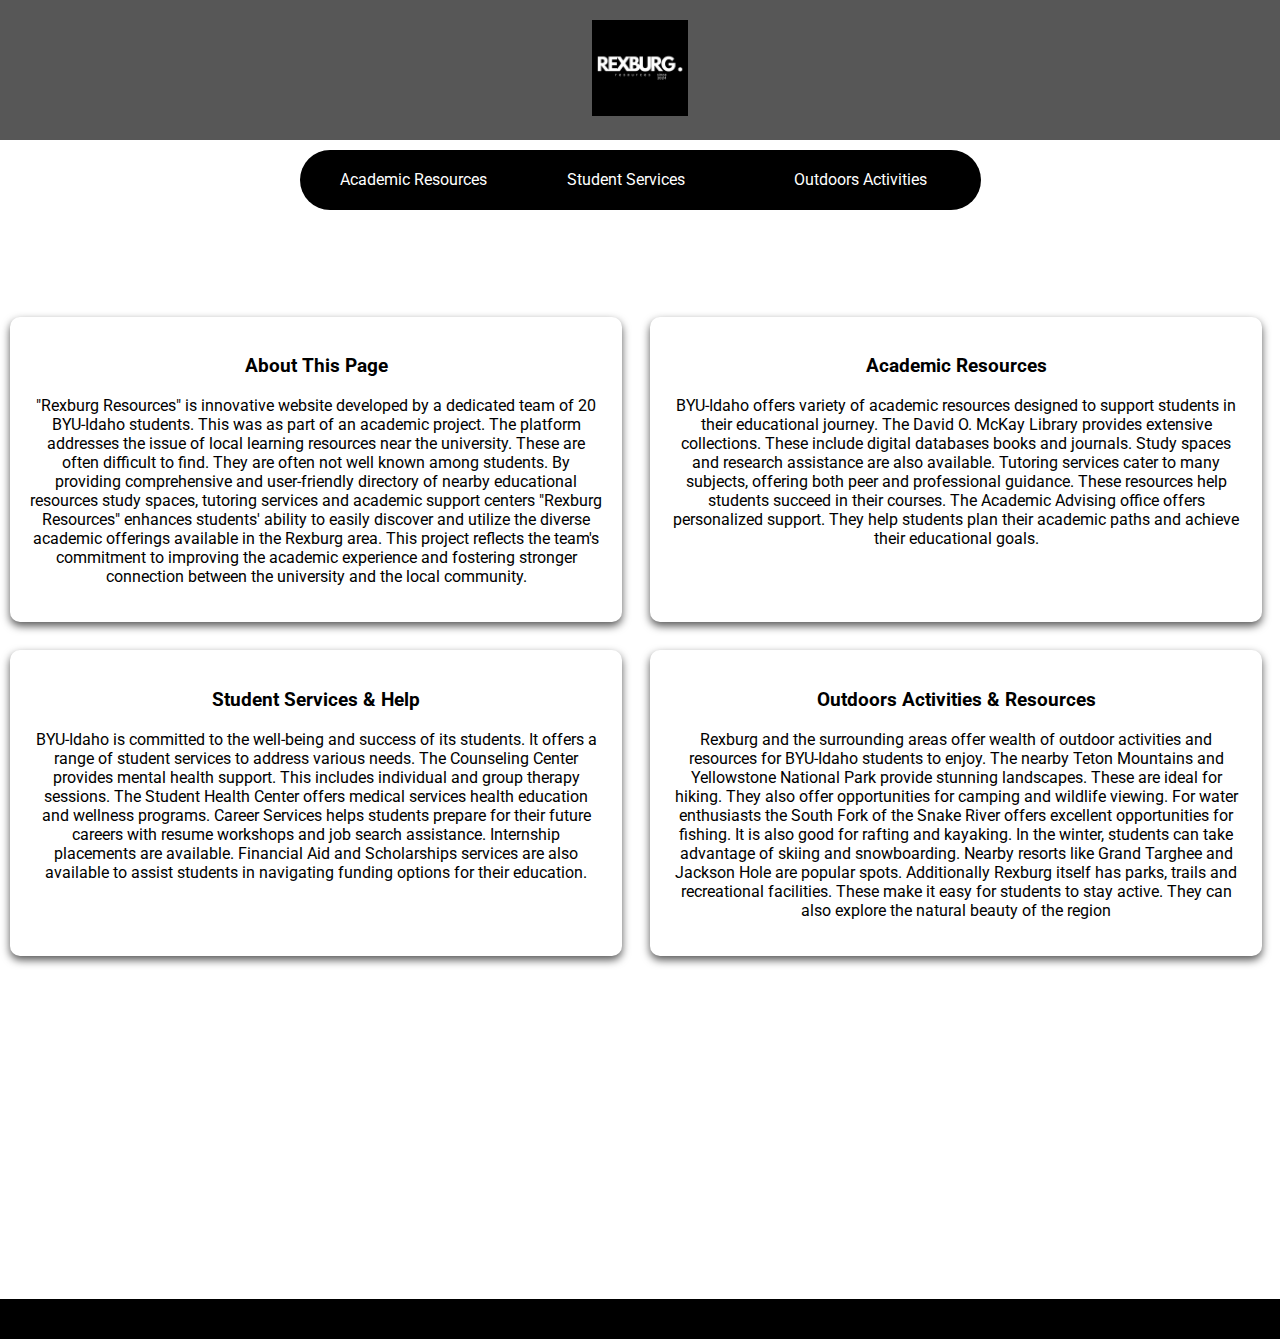
<file: index.html>
<!-- Coded By the CSE170 Class Production Team ,Christian Chan and Kevin-->

<!DOCTYPE html>
<html lang="en">
<head>
    <meta charset="UTF-8">
    <meta name="viewport" content="width=device-width, initial-scale=1.0">
    <link rel="stylesheet" href="styles/style2.css">

    <title>REXBURG Resources</title>
</head>
<body>
    <nav>
        <ul>
            <li id="logo"><a href="index.html"><img src="styles\rexburglogo_optimized.png"></a></li>
        </ul>
      </nav>
    <div id="main">
            <div id ="selector">
                <div><a href="academic.html">Academic Resources</a></div>
                <div><a href="student.html">Student Services</a></div>
                <div id="lastselector"><a href="outdoors.html">Outdoors Activities</a></div>

    
            </div>
    
        <div id="divgrid1">
            <h3 id="about-banner">About This Page</h3>
            <div id="about-content">
                <p>"Rexburg Resources" is innovative website developed by a dedicated team of 20 BYU-Idaho students. This was as part of an academic project. The platform addresses the issue of local learning resources near the university. These are often difficult to find. They are often not well known among students. By providing comprehensive and user-friendly directory of nearby educational resources study spaces, tutoring services and academic support centers "Rexburg Resources" enhances students' ability to easily discover and utilize the diverse academic offerings available in the Rexburg area. This project reflects the team's commitment to improving the academic experience and fostering stronger connection between the university and the local community.</p>    
            </div>
        </div>

        <div id="divgrid2">
            <h3 id="academic-title">Academic Resources</h3>
            <div id="academic-content">
                <p>BYU-Idaho offers variety of academic resources designed to support students in their educational journey. The David O. McKay Library provides extensive collections. These include digital databases books and journals. Study spaces and research assistance are also available. Tutoring services cater to many subjects, offering both peer and professional guidance. These resources help students succeed in their courses. The Academic Advising office offers personalized support. They help students plan their academic paths and achieve their educational goals.</p>
            </div>
        </div>

        <div id="divgrid3">
            <h3 id="student-title">Student Services & Help</h3>
            <div id="student-content">
                <p>BYU-Idaho is committed to the well-being and success of its students. It offers a range of student services to address various needs. The Counseling Center provides mental health support. This includes individual and group therapy sessions. The Student Health Center offers medical services health education and wellness programs. Career Services helps students prepare for their future careers with resume workshops and job search assistance. Internship placements are available. Financial Aid and Scholarships services are also available to assist students in navigating funding options for their education.</p>
            </div>
        </div>

        <div id="divgrid4">
            <h3 id="outdoors-title">Outdoors Activities & Resources</h3>
            <div id="outdoors-content">
                <p>Rexburg and the surrounding areas offer wealth of outdoor activities and resources for BYU-Idaho students to enjoy. The nearby Teton Mountains and Yellowstone National Park provide stunning landscapes. These are ideal for hiking. They also offer opportunities for camping and wildlife viewing. For water enthusiasts the South Fork of the Snake River offers excellent opportunities for fishing. It is also good for rafting and kayaking. In the winter, students can take advantage of skiing and snowboarding. Nearby resorts like Grand Targhee and Jackson Hole are popular spots. Additionally Rexburg itself has parks, trails and recreational facilities. These make it easy for students to stay active. They can also explore the natural beauty of the region</p>
            </div>
        </div>

    </div>
    <footer>
        <ul>
            <li><a href="#"></a></li>

        </ul>
    </footer>

</body>
</html>
</file>
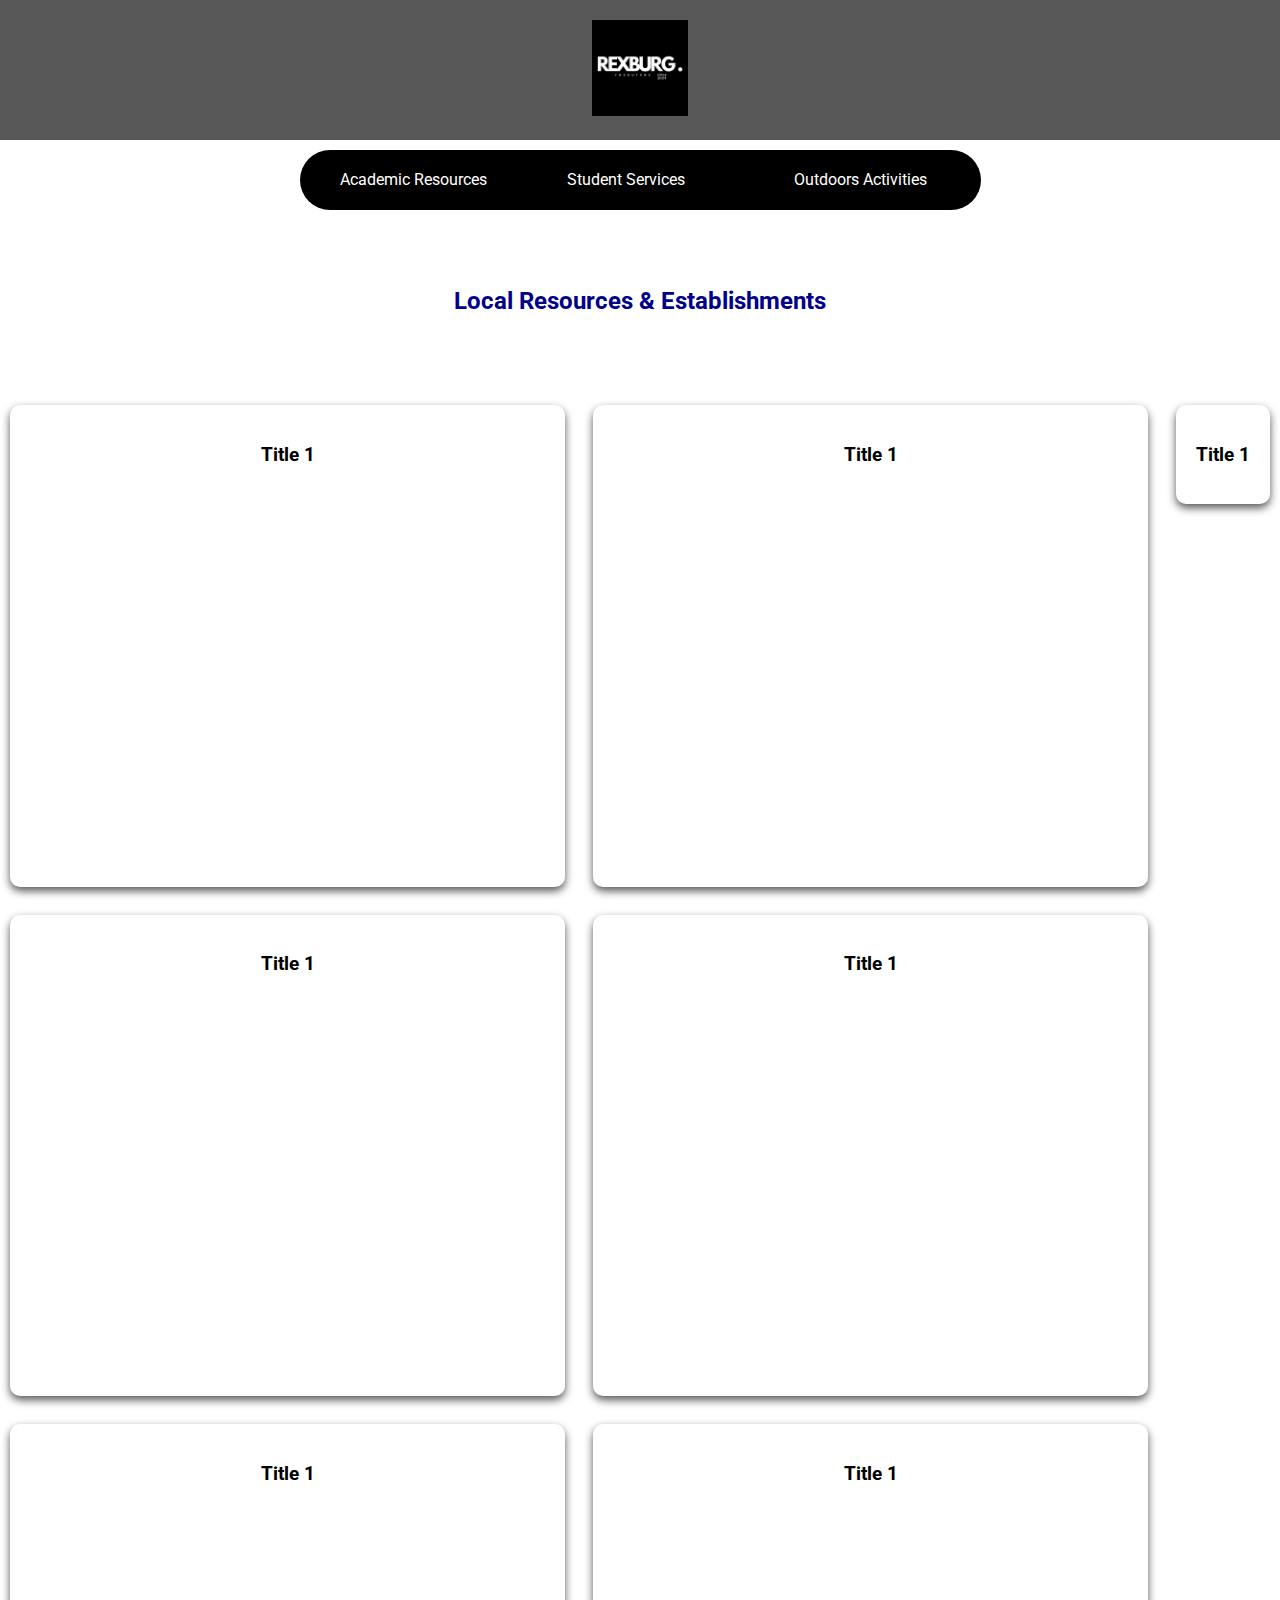
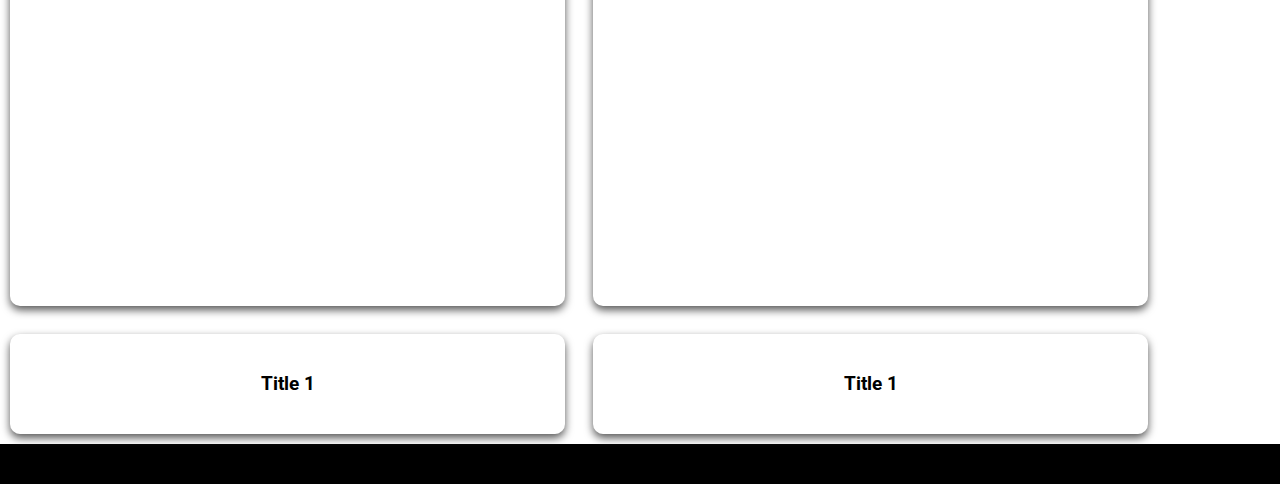
<file: local.html>
<!DOCTYPE html>
<html lang="en">
<head>
    <meta charset="UTF-8">
    <meta name="viewport" content="width=device-width, initial-scale=1.0">
    <link rel="stylesheet" href="styles\style2.css">

    <title>REXBURG Campus Resources</title>
</head>
<body>
    <nav>
        <ul>
            <li id="logo"><a href="index.html"><img src="styles\rexburglogo_optimized.png"></a></li>
        </ul>
      </nav>
    <div id="main-local">
        <div id ="selector">
            <div><a href="academic.html">Academic Resources</a></div>
            <div><a href="student.html">Student Services</a></div>
            <div id="lastselector"><a href="outdoors.html">Outdoors Activities</a></div>


        </div>

        <h2 id="local_title">Local Resources & Establishments</h2>
            <div id="divgrid1">
                <h3>Title 1</h3>
            </div>
            <div id="divgrid2">
                <h3>Title 1</h3>
            </div>
            <div id="divgrid3">
                <h3>Title 1</h3>
            </div>
            <div id="divgrid4">
                <h3>Title 1</h3>
            </div>
            <div id="divgrid5">
                <h3>Title 1</h3>
            </div>
            <div id="divgrid6">
                <h3>Title 1</h3>
            </div>
            <div id="divgrid7">
                <h3>Title 1</h3>
            </div>
            <div id="divgrid8">
                <h3>Title 1</h3>
            </div>
            <div id="divgrid9">
                <h3>Title 1</h3>
            </div>


    </div>
    <footer>
        <ul>
            <li><a href="#"></a></li>

        </ul>
    </footer>

</body>
</html>
</file>
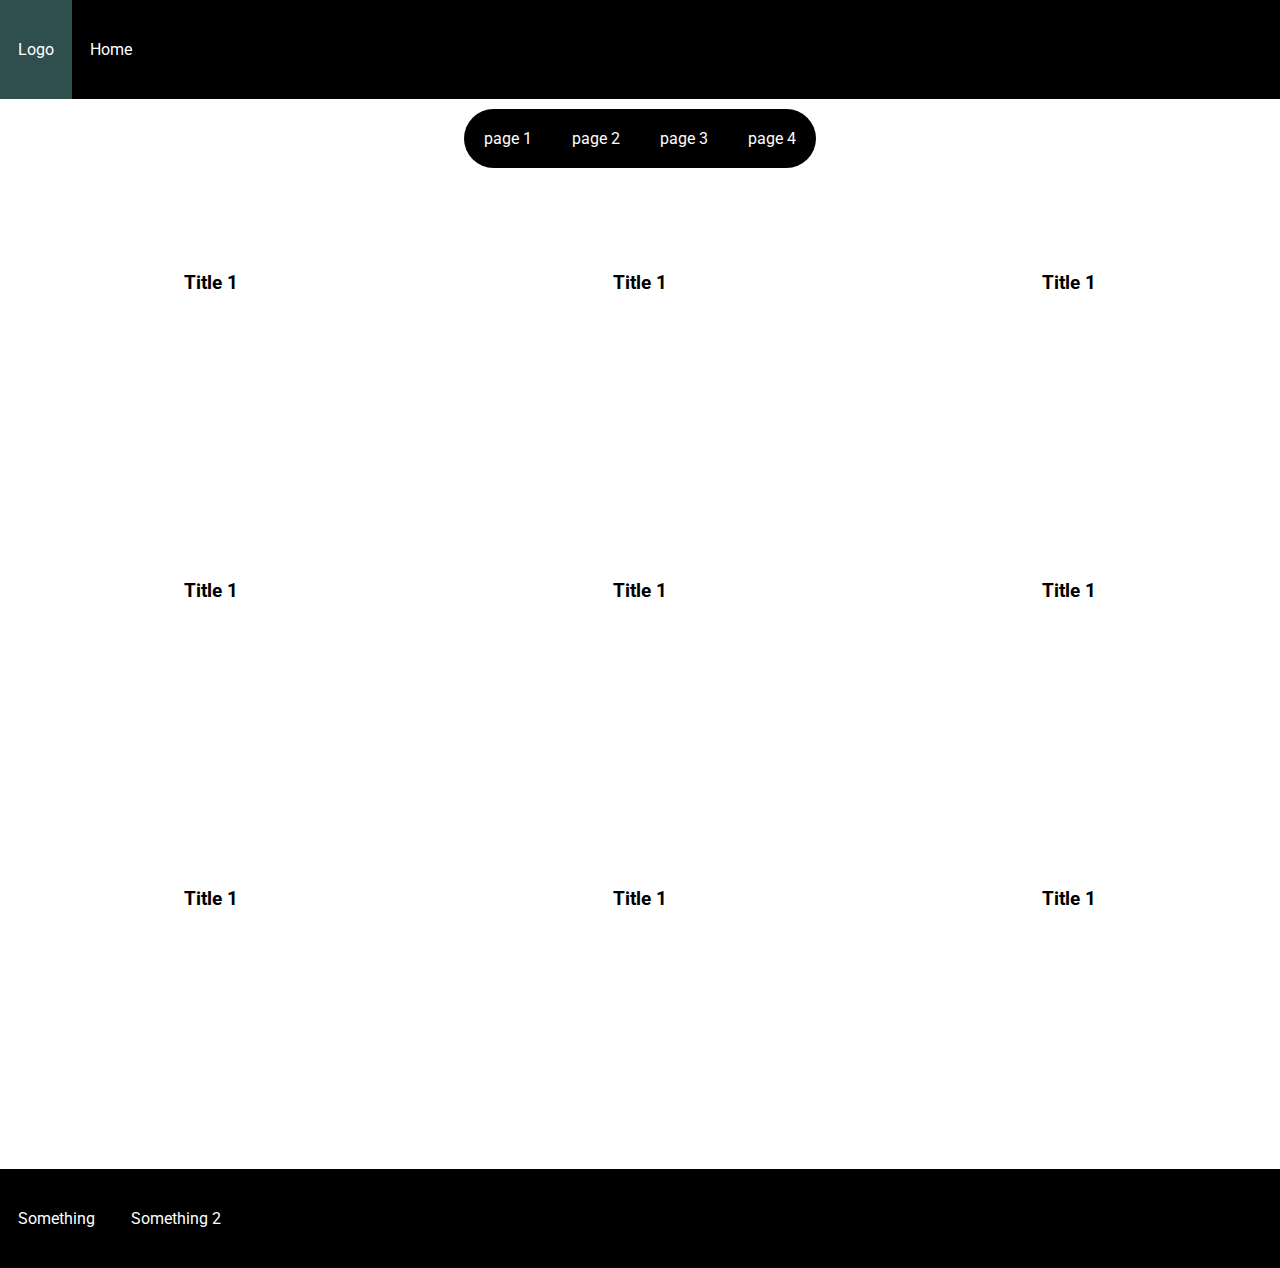
<file: local_copy.html>
<!DOCTYPE html>
<html lang="en">
<head>
    <meta charset="UTF-8">
    <meta name="viewport" content="width=device-width, initial-scale=1.0">
    <link rel="stylesheet" href="styles/style.css">

    <title>REXBURG Campus Resources</title>
</head>
<body>
    <nav>
        <ul>
            <li id="logo"><a>Logo</a></li>
            <li><a href="#">Home</a></li>

        </ul>
      </nav>
    <div id="main-local">
        <div id ="selector">
            <div><a href="#">page 1</a></div>
            <div><a href="#">page 2</a></div>
            <div><a href="#">page 3</a></div>
            <div><a href="#">page 4</a></div>

        </div>

        <h2 id="local_title">Local</h2>
            <div id="divgrid1">
                <h3>Title 1</h3>
            </div>
            <div id="divgrid2">
                <h3>Title 1</h3>
            </div>
            <div id="divgrid3">
                <h3>Title 1</h3>
            </div>
            <div id="divgrid4">
                <h3>Title 1</h3>
            </div>
            <div id="divgrid5">
                <h3>Title 1</h3>
            </div>
            <div id="divgrid6">
                <h3>Title 1</h3>
            </div>
            <div id="divgrid7">
                <h3>Title 1</h3>
            </div>
            <div id="divgrid8">
                <h3>Title 1</h3>
            </div>
            <div id="divgrid9">
                <h3>Title 1</h3>
            </div>


    </div>
    <footer>
        <ul>
        <li><a href="#"> Something</a></li>
        <li><a href="#">Something 2</a></li>

      </ul>
    </footer>

</body>
</html>
</file>
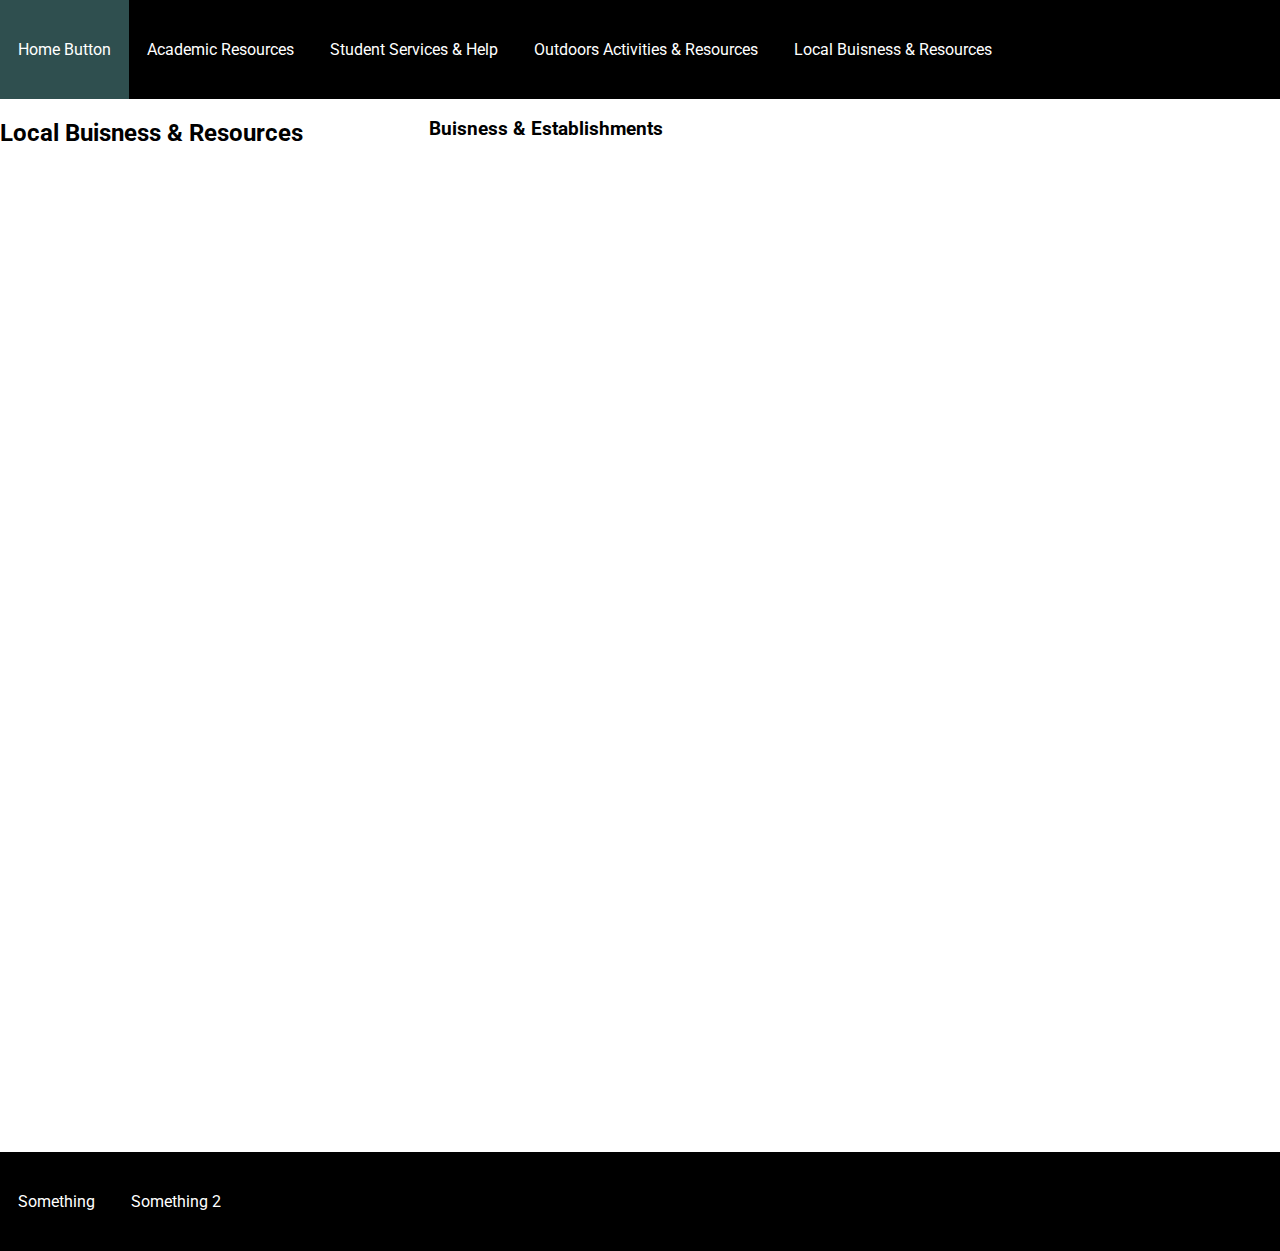
<file: local_old.html>
<!-- Coded By the CSE170 Class Production Team ,Christian Chan and Kevin-->

<!DOCTYPE html>
<html lang="en">
<head>
    <meta charset="UTF-8">
    <meta name="viewport" content="width=device-width, initial-scale=1.0">
    <link rel="stylesheet" href="styles/style.css">

    <title>REXBURG Campus Resources</title>
</head>
<body>
    <nav>
        <ul>
            <li id="logo"><a href="index.html">Home Button</a></li>
            <li><a href="academic.html">Academic Resources</a></li>
            <li><a href="student.html">Student Services & Help</a></li>
            <li><a href="outdoors.html">Outdoors Activities & Resources</a></li>
            <li><a href="local.html">Local Buisness & Resources</a></li>

        </ul>
      </nav>
    <div id="main-local">

        <h2 id="main-local-title">Local Buisness & Resources</h2>

        <div id="buisness-card">
            <h3 id="buisness-title">Buisness & Establishments</h3>
            <div id="buisness-content">
                <p></p>
                <p></p>
            </div>
        </div>

    </div>

    <footer>
        <ul>
        <li><a href="#"> Something</a></li>
        <li><a href="#">Something 2</a></li>

      </ul>
    </footer>

</body>
</html>
</file>
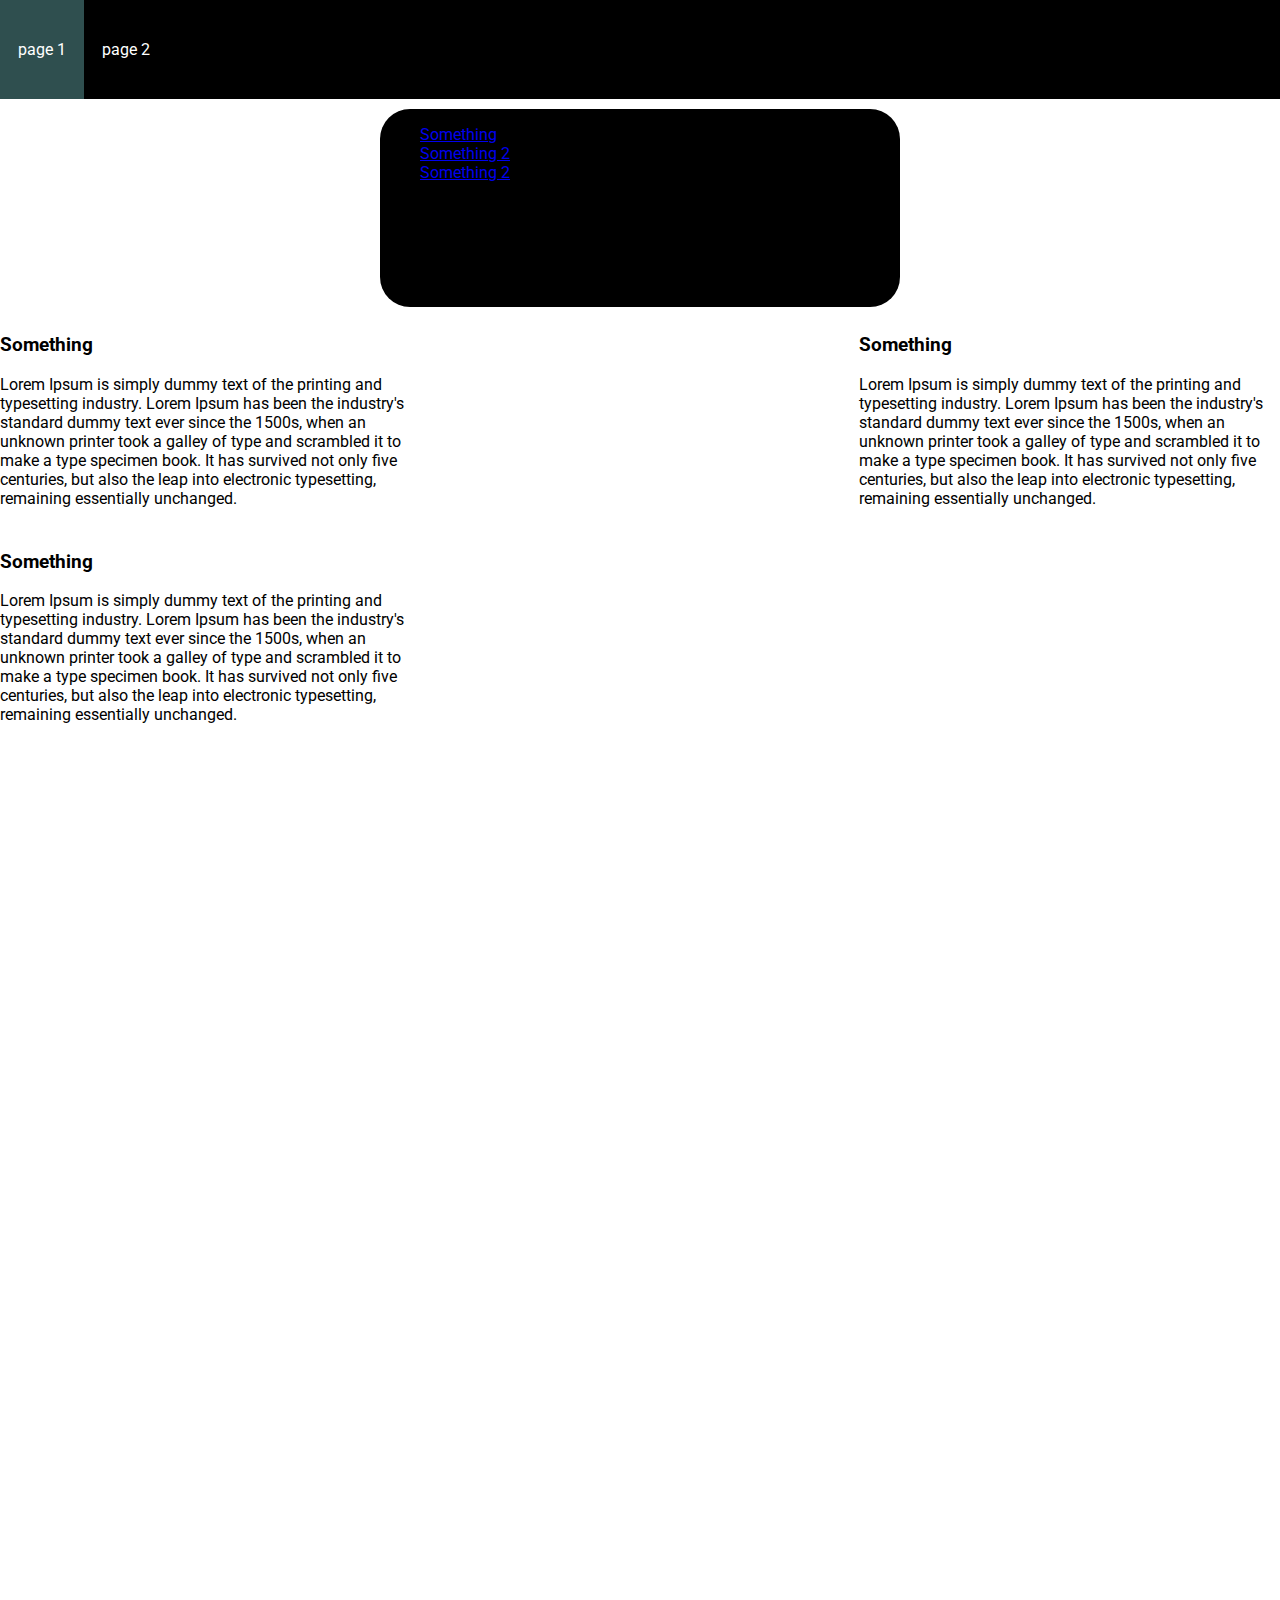
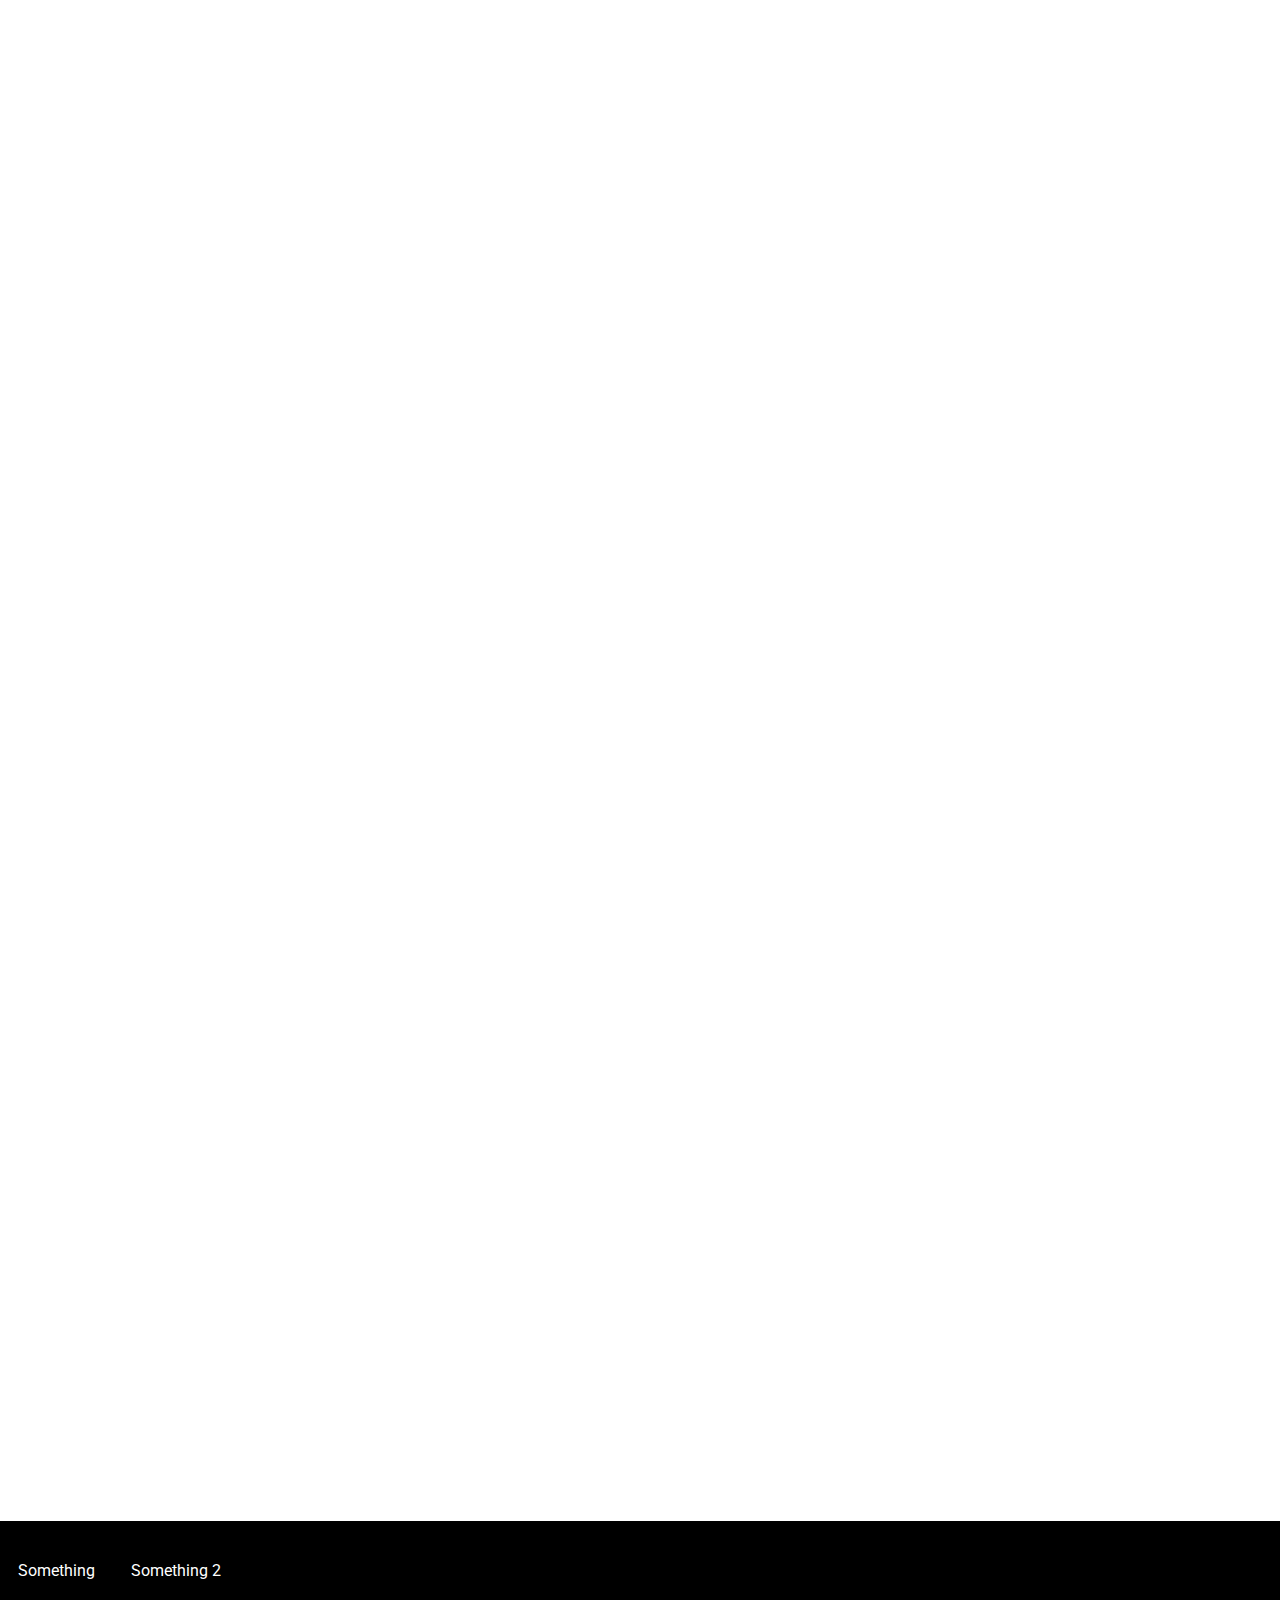
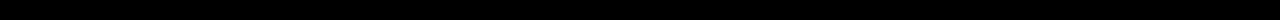
<file: main.html>
<!DOCTYPE html>
<html lang="en">
<head>
    <meta charset="UTF-8">
    <meta name="viewport" content="width=device-width, initial-scale=1.0">
    <link rel="stylesheet" href="styles/style.css">

    <title>??</title>
</head>
<body>
    <nav>
        <ul>
          <li><a href="#"> page 1</a></li>
          <li><a href="#">page 2</a></li>

        </ul>
      </nav>
    <div id="main">
        <div id="sec1">
            <h3>Something</h3>
            <p>Lorem Ipsum is simply dummy text of the printing and typesetting industry. Lorem Ipsum has been the industry's standard dummy text ever since the 1500s, when an unknown printer took a galley of type and scrambled it to make a type specimen book. It has survived 
                not only five centuries, but also the leap into electronic typesetting, remaining essentially unchanged. 
    </p>
            
        </div>
        <div id="sec2">

            
        </div>
        <div id="sec3">
            <h3>Something</h3>
            <p>Lorem Ipsum is simply dummy text of the printing and typesetting industry. Lorem Ipsum has been the industry's standard dummy text ever since the 1500s, when an unknown printer took a galley of type and scrambled it to make a type specimen book. It has survived 
                not only five centuries, but also the leap into electronic typesetting, remaining essentially unchanged. 
    </p>
            
            
        </div>
        <div id="sec4">
            <h3>Something</h3>
            <p>Lorem Ipsum is simply dummy text of the printing and typesetting industry. Lorem Ipsum has been the industry's standard dummy text ever since the 1500s, when an unknown printer took a galley of type and scrambled it to make a type specimen book. It has survived 
                not only five centuries, but also the leap into electronic typesetting, remaining essentially unchanged. 
    </p>
            
        </div>
        <div id="sec5">

            
            
        </div>

        <div id="selector">
            <ul>
                <li><a href="#"> Something</a></li>
                <li><a href="#">Something 2</a></li>
                <li><a href="#">Something 2</a></li>
        
              </ul>

        </div>
    </div>
    <footer>
        <ul>
        <li><a href="#"> Something</a></li>
        <li><a href="#">Something 2</a></li>

      </ul>
    </footer>

</body>
</html>
</file>
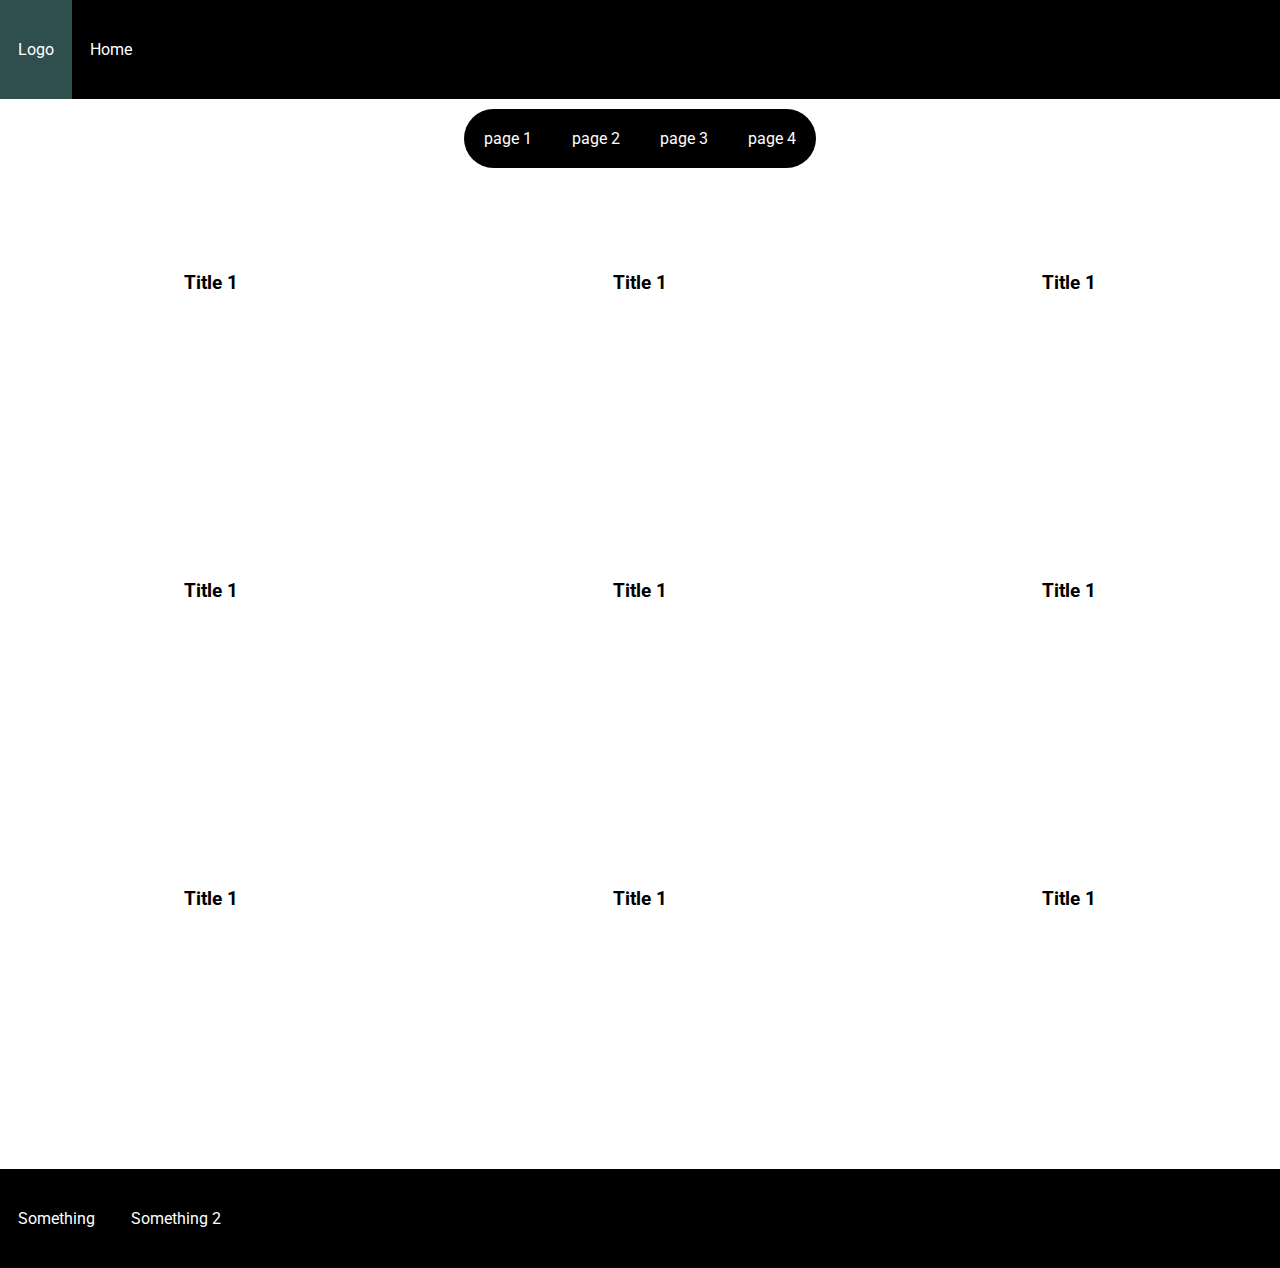
<file: outdoors copy.html>
<!DOCTYPE html>
<html lang="en">
<head>
    <meta charset="UTF-8">
    <meta name="viewport" content="width=device-width, initial-scale=1.0">
    <link rel="stylesheet" href="styles/style.css">

    <title>REXBURG Campus Resources</title>
</head>
<body>
    <nav>
        <ul>
            <li id="logo"><a>Logo</a></li>
            <li><a href="#">Home</a></li>

        </ul>
      </nav>
    <div id="main-outdoors">
        <div id ="selector">
            <div><a href="#">page 1</a></div>
            <div><a href="#">page 2</a></div>
            <div><a href="#">page 3</a></div>
            <div><a href="#">page 4</a></div>

        </div>

        <h2 id="local_title">Outdoors</h2>
            <div id="divgrid1">
                <h3>Title 1</h3>
            </div>
            <div id="divgrid2">
                <h3>Title 1</h3>
            </div>
            <div id="divgrid3">
                <h3>Title 1</h3>
            </div>
            <div id="divgrid4">
                <h3>Title 1</h3>
            </div>
            <div id="divgrid5">
                <h3>Title 1</h3>
            </div>
            <div id="divgrid6">
                <h3>Title 1</h3>
            </div>
            <div id="divgrid7">
                <h3>Title 1</h3>
            </div>
            <div id="divgrid8">
                <h3>Title 1</h3>
            </div>
            <div id="divgrid9">
                <h3>Title 1</h3>
            </div>


    </div>
    <footer>
        <ul>
        <li><a href="#"> Something</a></li>
        <li><a href="#">Something 2</a></li>

      </ul>
    </footer>

</body>
</html>
</file>
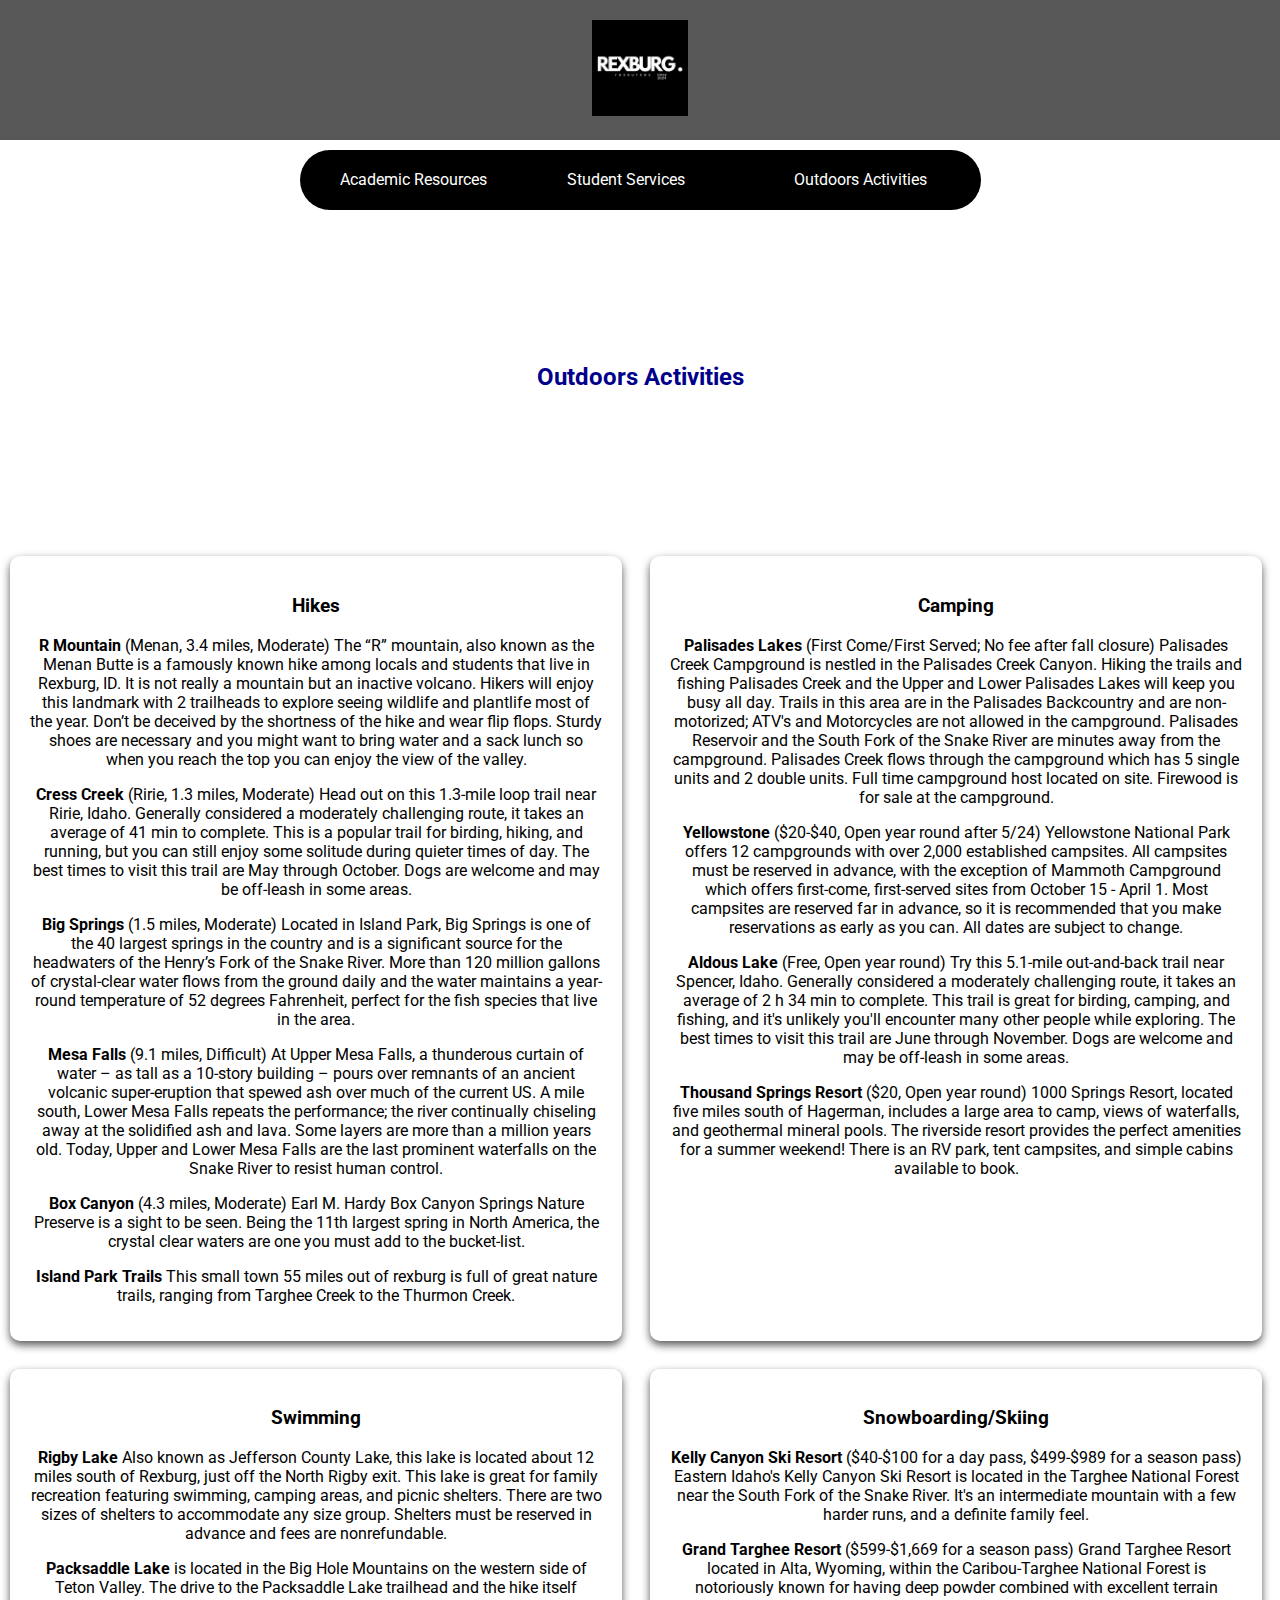
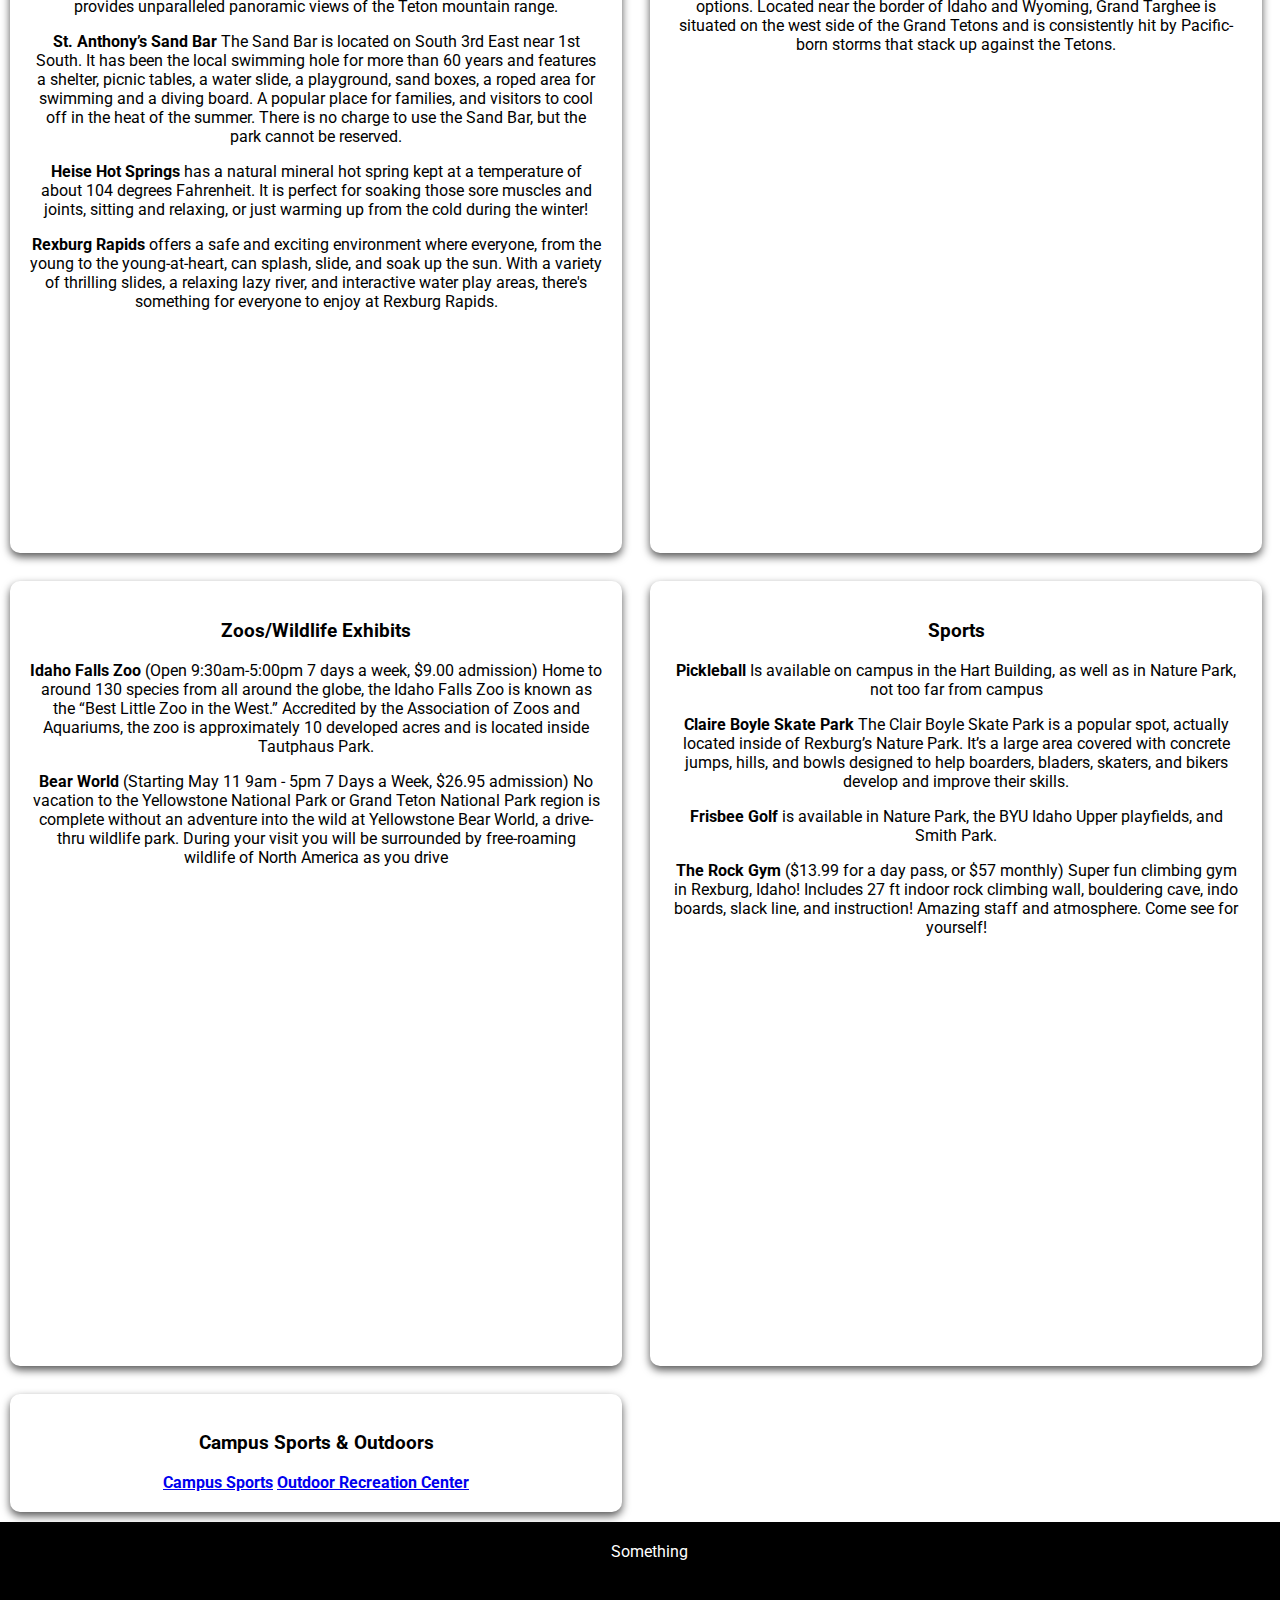
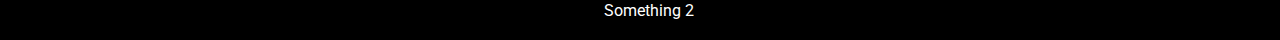
<file: outdoors.html>
<!DOCTYPE html>
<html lang="en">
<head>
    <meta charset="UTF-8">
    <meta name="viewport" content="width=device-width, initial-scale=1.0">
    <link rel="stylesheet" href="styles\style2.css">

    <title>REXBURG Resources</title>
</head>
<body>
    <nav>
        <ul>
            <li id="logo"><a href="index.html"><img src="styles\rexburglogo_optimized.png"></a></li>
        </ul>
      </nav>
    <div id="main-local">
        <div id ="selector">
            <div><a href="academic.html">Academic Resources</a></div>
            <div><a href="student.html">Student Services</a></div>
            <div><a href="outdoors.html">Outdoors Activities</a></div>

        </div>

        <h2 id="local_title">Outdoors Activities</h2>
            <div id="divgrid1">
                <h3 id="hikes-title">Hikes</h3>
                <div id="hikes-content">
                    <p><b>R Mountain</b> (Menan, 3.4 miles, Moderate) The “R” mountain,  also known as the Menan Butte is a famously known hike among locals and students that live in Rexburg, ID. It is not really a mountain but an inactive volcano. Hikers will enjoy this landmark with 2 trailheads to explore seeing wildlife and plantlife most of the year. Don’t be deceived by the shortness of the hike and wear flip flops. Sturdy shoes are necessary and you might want to bring water and a sack lunch so when you reach the top you can enjoy the view of the valley.</p>
                    <p><b>Cress Creek</b> (Ririe, 1.3 miles, Moderate) Head out on this 1.3-mile loop trail near Ririe, Idaho. Generally considered a moderately challenging route, it takes an average of 41 min to complete. This is a popular trail for birding, hiking, and running, but you can still enjoy some solitude during quieter times of day. The best times to visit this trail are May through October. Dogs are welcome and may be off-leash in some areas.</p>
                    <p><b>Big Springs</b> (1.5 miles, Moderate) Located in Island Park, Big Springs is one of the 40 largest springs in the country and is a significant source for the headwaters of the Henry’s Fork of the Snake River. More than 120 million gallons of crystal-clear water flows from the ground daily and the water maintains a year-round temperature of 52 degrees Fahrenheit, perfect for the fish species that live in the area.</p>
                    <p><b>Mesa Falls</b> (9.1 miles, Difficult) At Upper Mesa Falls, a thunderous curtain of water – as tall as a 10-story building – pours over remnants of an ancient volcanic super-eruption that spewed ash over much of the current US. A mile south, Lower Mesa Falls repeats the performance; the river continually chiseling away at the solidified ash and lava. Some layers are more than a million years old. Today, Upper and Lower Mesa Falls are the last prominent waterfalls on the Snake River to resist human control.</p>
                    <p><b>Box Canyon</b> (4.3 miles, Moderate) Earl M. Hardy Box Canyon Springs Nature Preserve is a sight to be seen. Being the 11th largest spring in North America, the crystal clear waters are one you must add to the bucket-list.</p>
                    <p><b>Island Park Trails</b> This small town 55 miles out of rexburg is full of great nature trails, ranging from Targhee Creek to the Thurmon Creek.</p>
                </div>
            </div>
            <div id="divgrid2">
                <h3 id="camping-title">Camping</h3>
                <div id="camping-content">
                    <p><b>Palisades Lakes </b>(First Come/First Served; No fee after fall closure) Palisades Creek Campground is nestled in the Palisades Creek Canyon.  Hiking the trails and fishing Palisades Creek and the Upper and Lower Palisades Lakes will keep you busy all day. Trails in this area are in the Palisades Backcountry and are non-motorized; ATV's and Motorcycles are not allowed in the campground. Palisades Reservoir and the South Fork of the Snake River are minutes away from the campground. Palisades Creek flows through the campground which has 5 single units and 2 double units. Full time campground host located on site. Firewood is for sale at the campground.</p>
                    <p><b>Yellowstone</b> ($20-$40, Open year round after 5/24) Yellowstone National Park offers 12 campgrounds with over 2,000 established campsites. All campsites must be reserved in advance, with the exception of Mammoth Campground which offers first-come, first-served sites from October 15 - April 1. Most campsites are reserved far in advance, so it is recommended that you make reservations as early as you can. All dates are subject to change.</p>
                    <p><b>Aldous Lake</b>  (Free, Open year round) Try this 5.1-mile out-and-back trail near Spencer, Idaho. Generally considered a moderately challenging route, it takes an average of 2 h 34 min to complete. This trail is great for birding, camping, and fishing, and it's unlikely you'll encounter many other people while exploring. The best times to visit this trail are June through November. Dogs are welcome and may be off-leash in some areas.</p>
                    <p><b>Thousand Springs Resort</b>  ($20, Open year round) 1000 Springs Resort, located five miles south of Hagerman, includes a large area to camp, views of waterfalls, and geothermal mineral pools. The riverside resort provides the perfect amenities for a summer weekend! There is an RV park, tent campsites, and simple cabins available to book.</p>
                </div>
            </div>
            <div id="divgrid3">
                <h3 id="swimming-title">Swimming</h3>
                <div id="outdoor-acivities-content">
                    <p><b>Rigby Lake</b> Also known as Jefferson County Lake, this lake is located about 12 miles south of Rexburg, just off the North Rigby exit. This lake is great for family recreation featuring swimming, camping areas, and picnic shelters. There are two sizes of shelters to accommodate any size group. Shelters must be reserved in advance and fees are nonrefundable.</p>
                    <p><b>Packsaddle Lake</b> is located in the Big Hole Mountains on the western side of Teton Valley. The drive to the Packsaddle Lake trailhead and the hike itself provides unparalleled panoramic views of the Teton mountain range.</p>
                    <p><b>St. Anthony’s Sand Bar</b> The Sand Bar is located on South 3rd East near 1st South. It has been the local swimming hole for more than 60 years and features a shelter, picnic tables, a water slide, a playground, sand boxes, a roped area for swimming and a diving board. A popular place for families, and visitors to cool off in the heat of the summer. There is no charge to use the Sand Bar, but the park cannot be reserved.</p>
                    <p><b>Heise Hot Springs</b> has a natural mineral hot spring kept at a temperature of about 104 degrees Fahrenheit. It is perfect for soaking those sore muscles and joints, sitting and relaxing, or just warming up from the cold during the winter!</p>
                    <p><b>Rexburg Rapids</b> offers a safe and exciting environment where everyone, from the young to the young-at-heart, can splash, slide, and soak up the sun. With a variety of thrilling slides, a relaxing lazy river, and interactive water play areas, there's something for everyone to enjoy at Rexburg Rapids.</p>
                </div>
            </div>
            <div id="divgrid4">
                <h3 id="snow-title">Snowboarding/Skiing</h3>
                <div id="snow-content">
                    <p><b>Kelly Canyon Ski Resort</b> ($40-$100 for a day pass, $499-$989 for a season pass) Eastern Idaho's Kelly Canyon Ski Resort is located in the Targhee National Forest near the South Fork of the Snake River. It's an intermediate mountain with a few harder runs, and a definite family feel.</p>
                    <p><b>Grand Targhee Resort</b> ($599-$1,669 for a season pass) Grand Targhee Resort located in Alta, Wyoming, within the Caribou-Targhee National Forest is notoriously known for having deep powder combined with excellent terrain options. Located near the border of Idaho and Wyoming, Grand Targhee is situated on the west side of the Grand Tetons and is consistently hit by Pacific-born storms that stack up against the Tetons.</p>
                </div>
            </div>
            <div id="divgrid5">
                <h3 id="zoo-title">Zoos/Wildlife Exhibits</h3>
                <div id="zoo-content">
                    <p><b>Idaho Falls Zoo</b> (Open 9:30am-5:00pm 7 days a week, $9.00 admission) Home to around 130 species from all around the globe, the Idaho Falls Zoo is known as the “Best Little Zoo in the West.” Accredited by the Association of Zoos and Aquariums, the zoo is approximately 10 developed acres and is located inside Tautphaus Park.</p>
                    <p><b>Bear World</b> (Starting May 11 9am - 5pm 7 Days a Week, $26.95 admission) No vacation to the Yellowstone National Park or Grand Teton National Park region is complete without an adventure into the wild at Yellowstone Bear World, a drive-thru wildlife park. During your visit you will be surrounded by free-roaming wildlife of North America as you drive</p>
                </div>
            </div>
            <div id="divgrid6">
                <h3 id="sports-title">Sports</h3>
                <div id="sports-content">
                    <p><b>Pickleball</b> Is available on campus in the Hart Building, as well as in Nature Park, not too far from campus</p>
                    <p><b>Claire Boyle Skate Park</b> The Clair Boyle Skate Park is a popular spot, actually located inside of Rexburg’s Nature Park. It’s a large area covered with concrete jumps, hills, and bowls designed to help boarders, bladers, skaters, and bikers develop and improve their skills.</p>
                    <p><b>Frisbee Golf</b> is available in Nature Park, the BYU Idaho Upper playfields, and Smith Park.</p>
                    <p><b>The Rock Gym</b> ($13.99 for a day pass, or $57 monthly) Super fun climbing gym in Rexburg, Idaho! Includes 27 ft indoor rock climbing wall, bouldering cave, indo boards, slack line, and instruction! Amazing staff and atmosphere. Come see for yourself!</p>
                </div>
            </div>
            <div id="divgrid7">
                <h3 id="campus-out-title">Campus Sports & Outdoors</h3>
                <div id="campus-out-content">
                    <a href="https://www.byui.edu/student-guide/get-involved/sports-and-fitness"><b>Campus Sports</b></a>
                    <a href="https://www.byui.edu/orc/"><b>Outdoor Recreation Center</b></a>
                </div>
            </div>



    </div>
    <footer>
        <ul>
        <li><a href="#"> Something</a></li>
        <li><a href="#">Something 2</a></li>

      </ul>
    </footer>

</body>
</html>
</file>
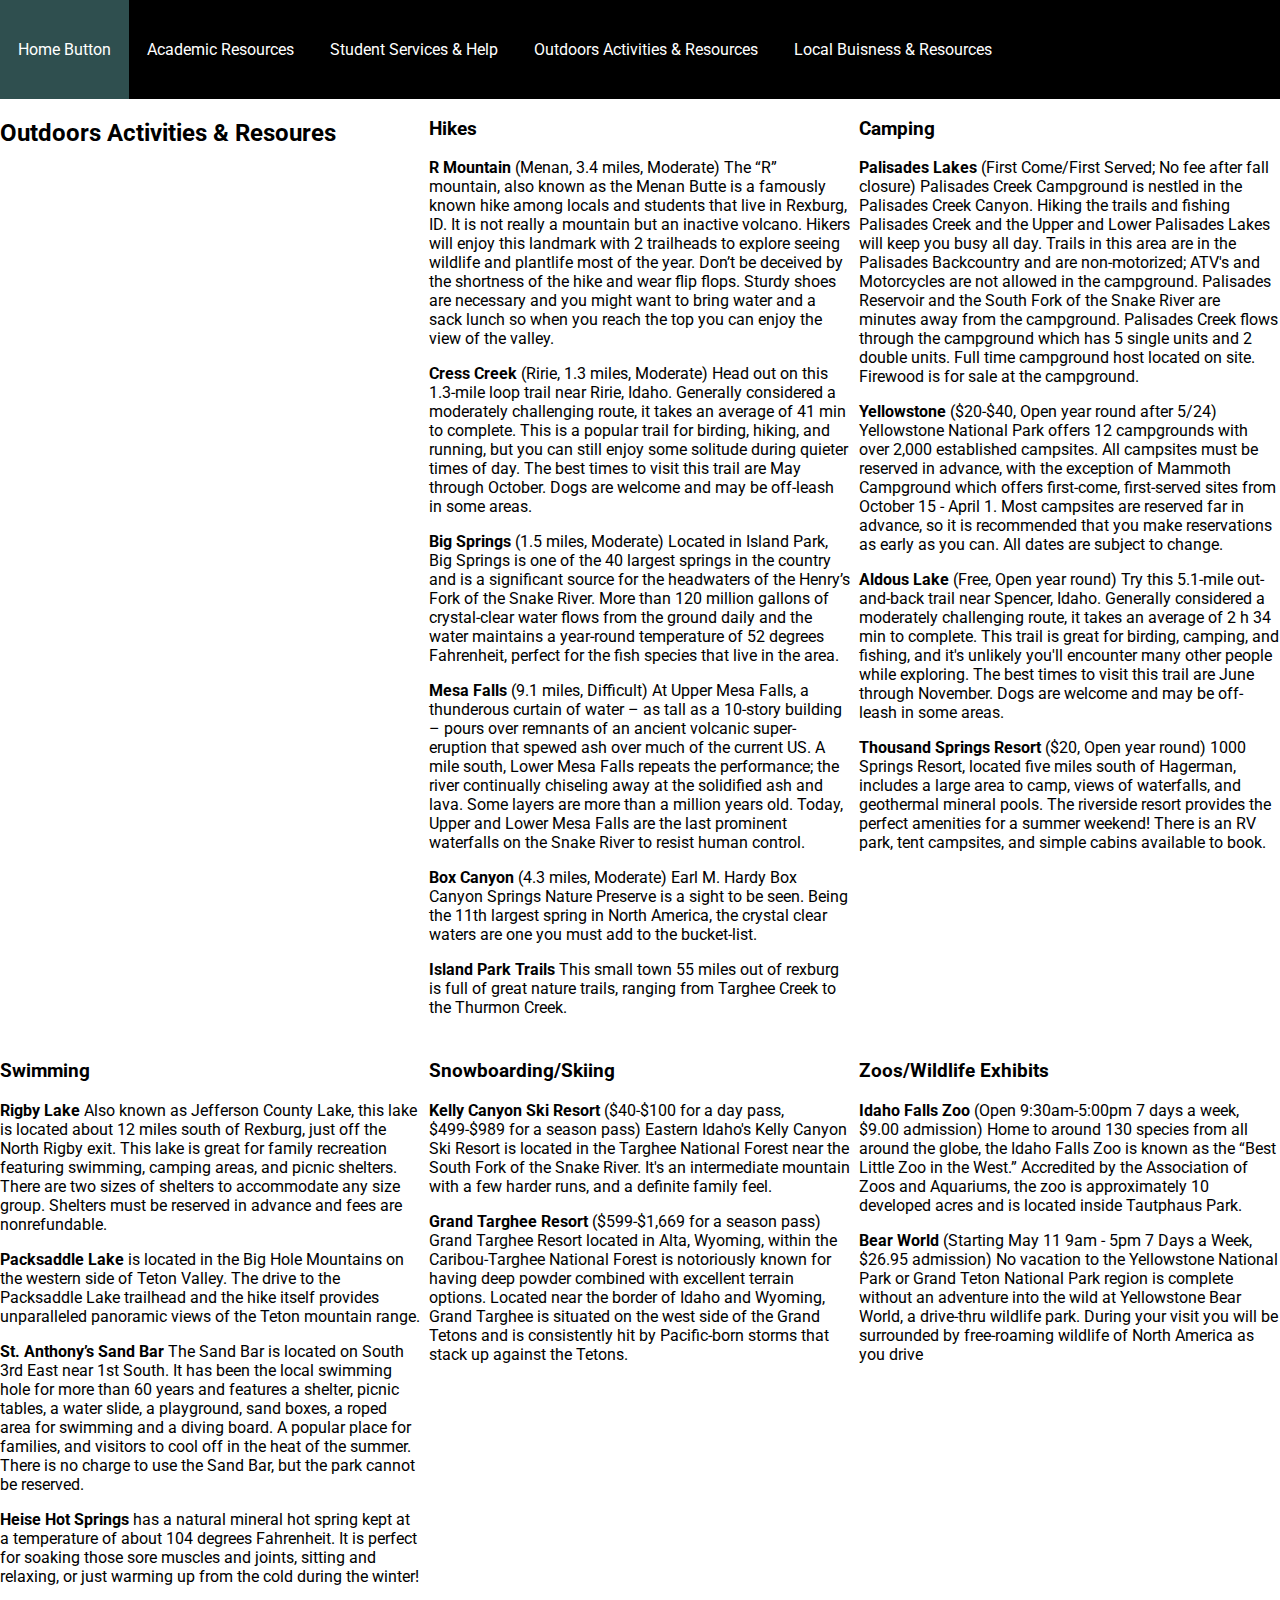
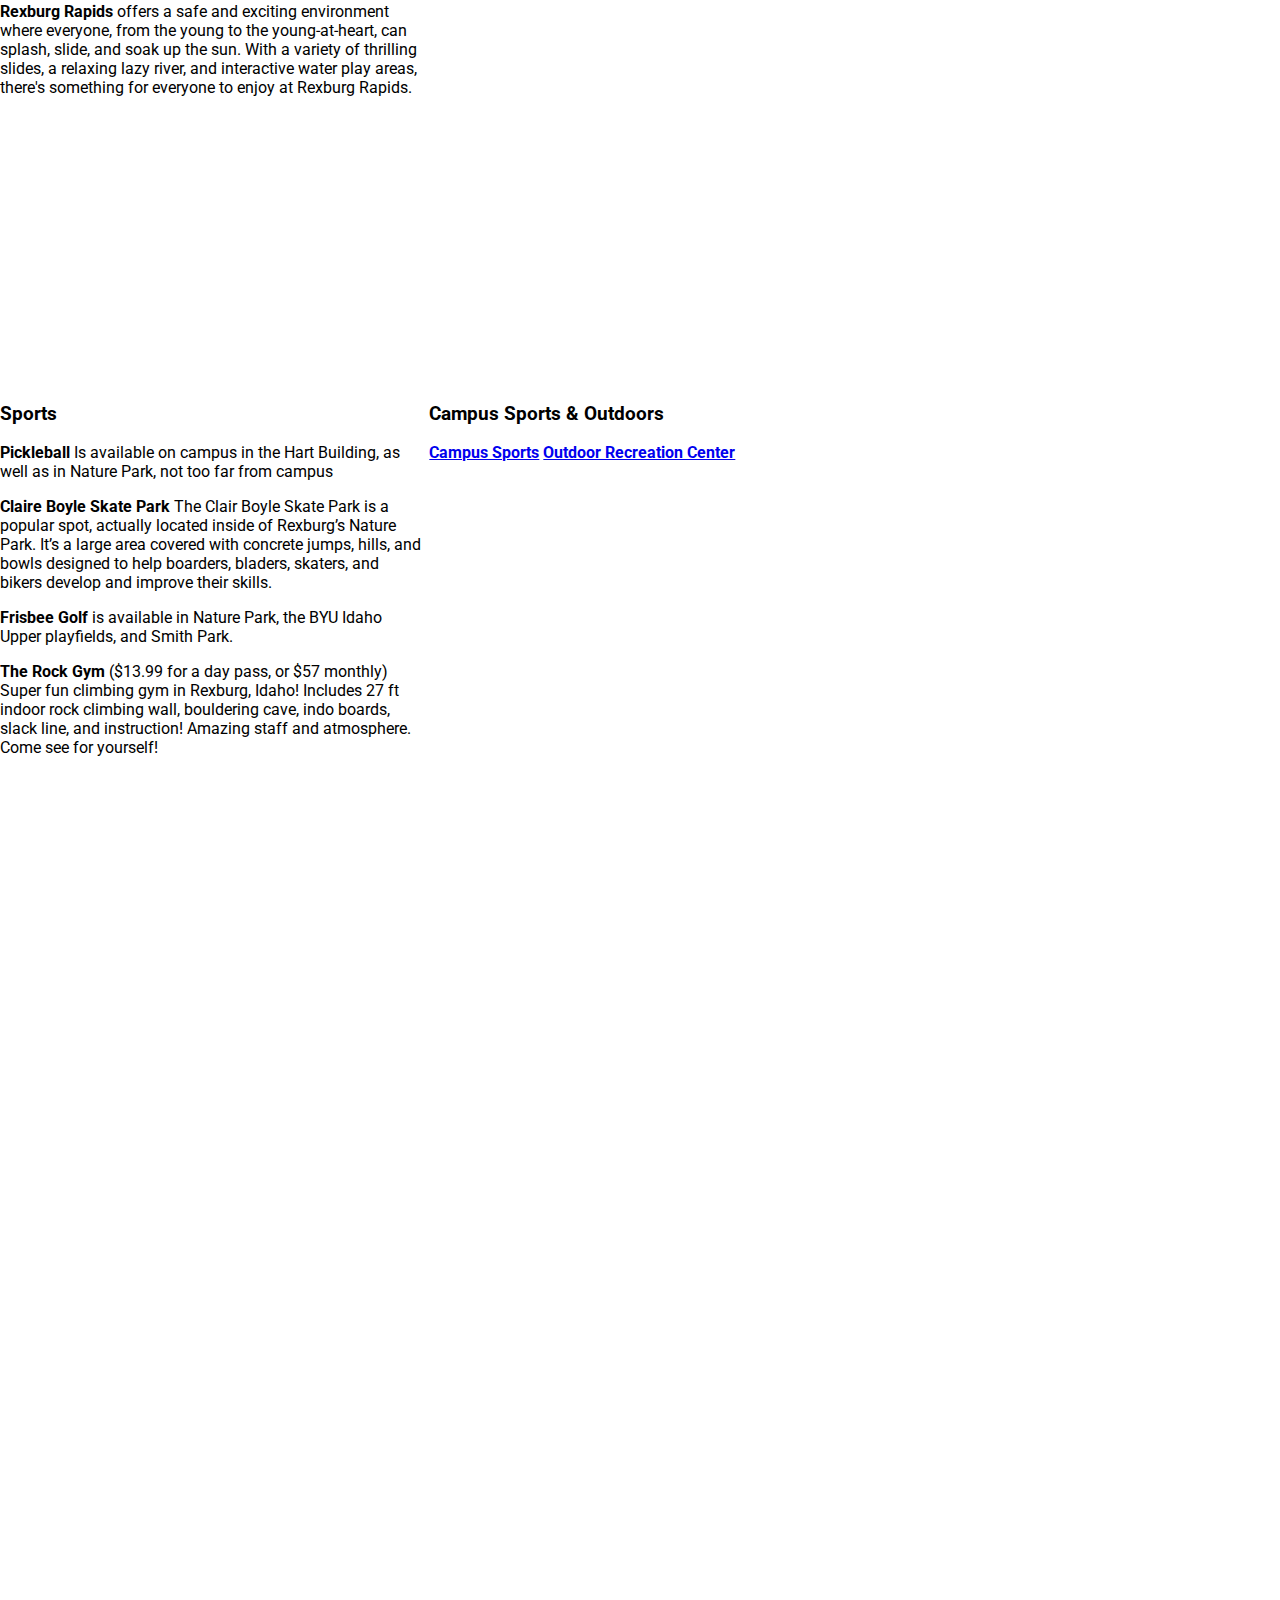
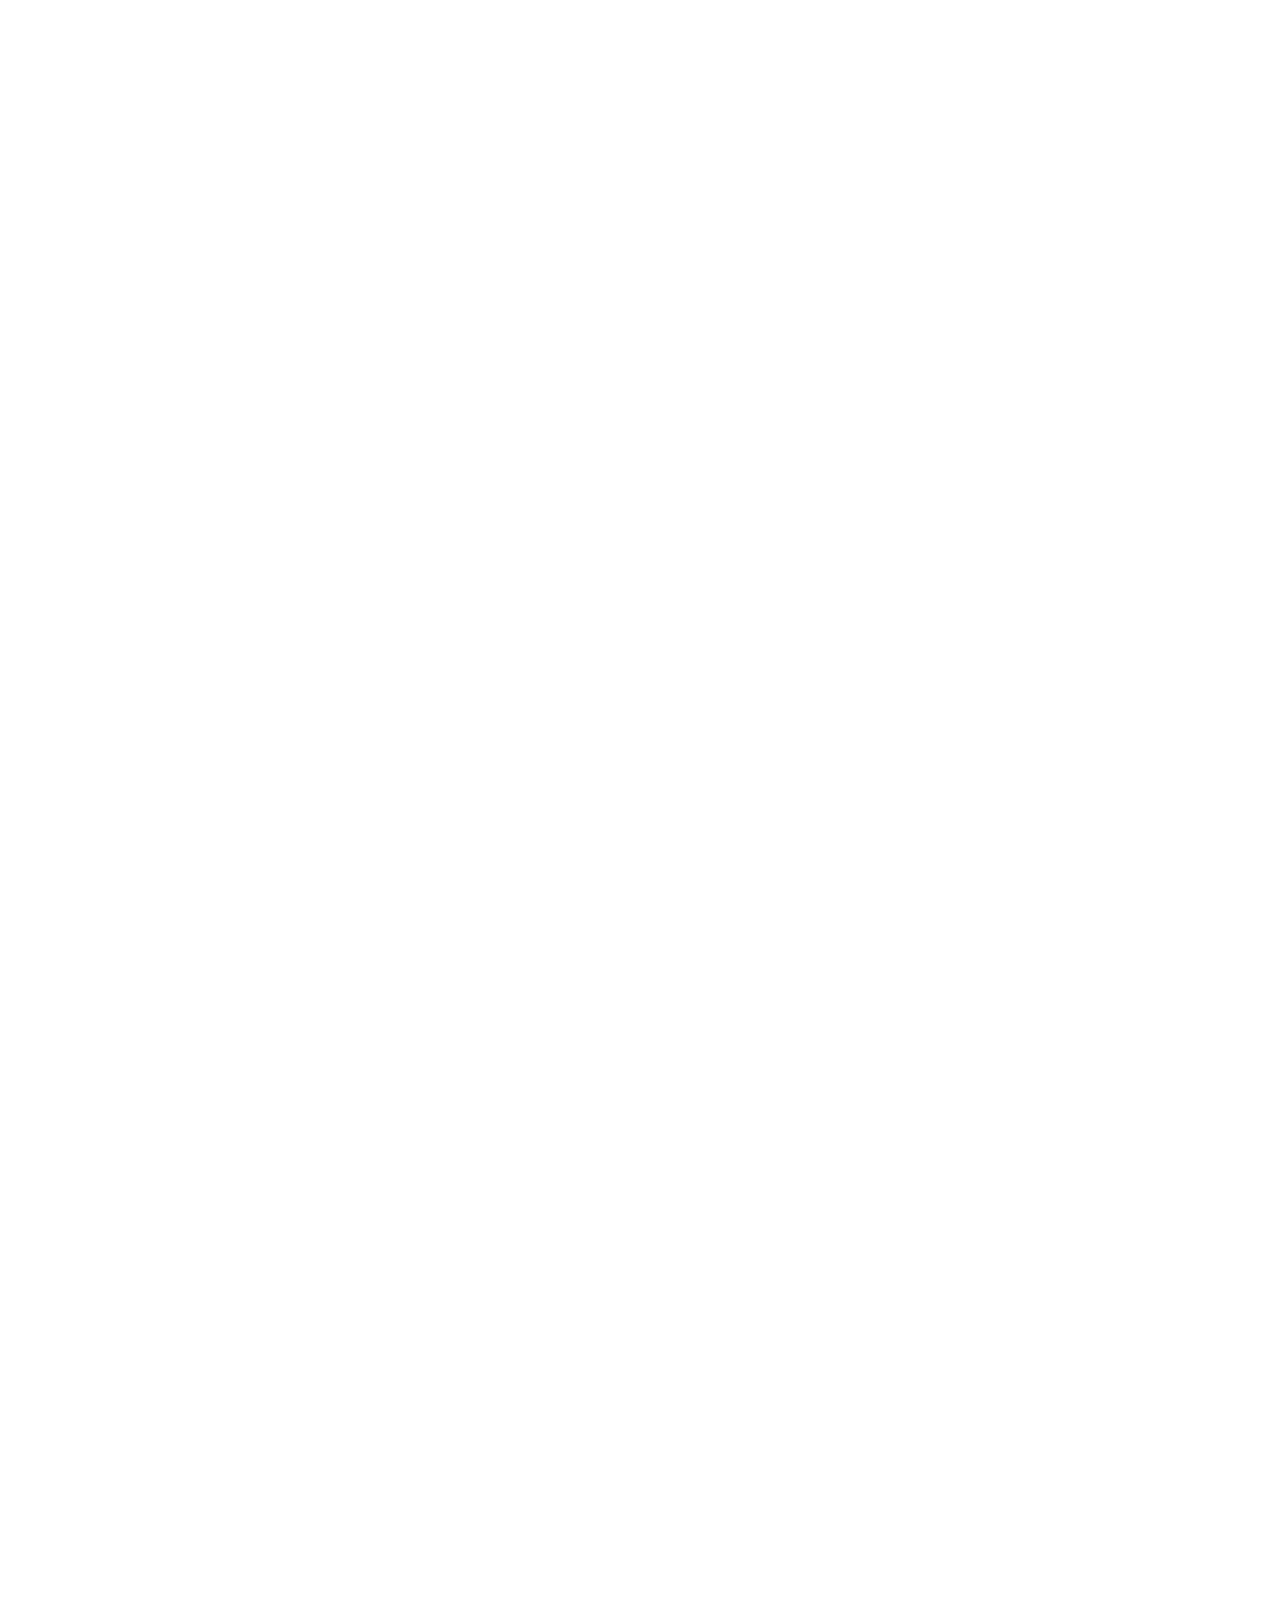
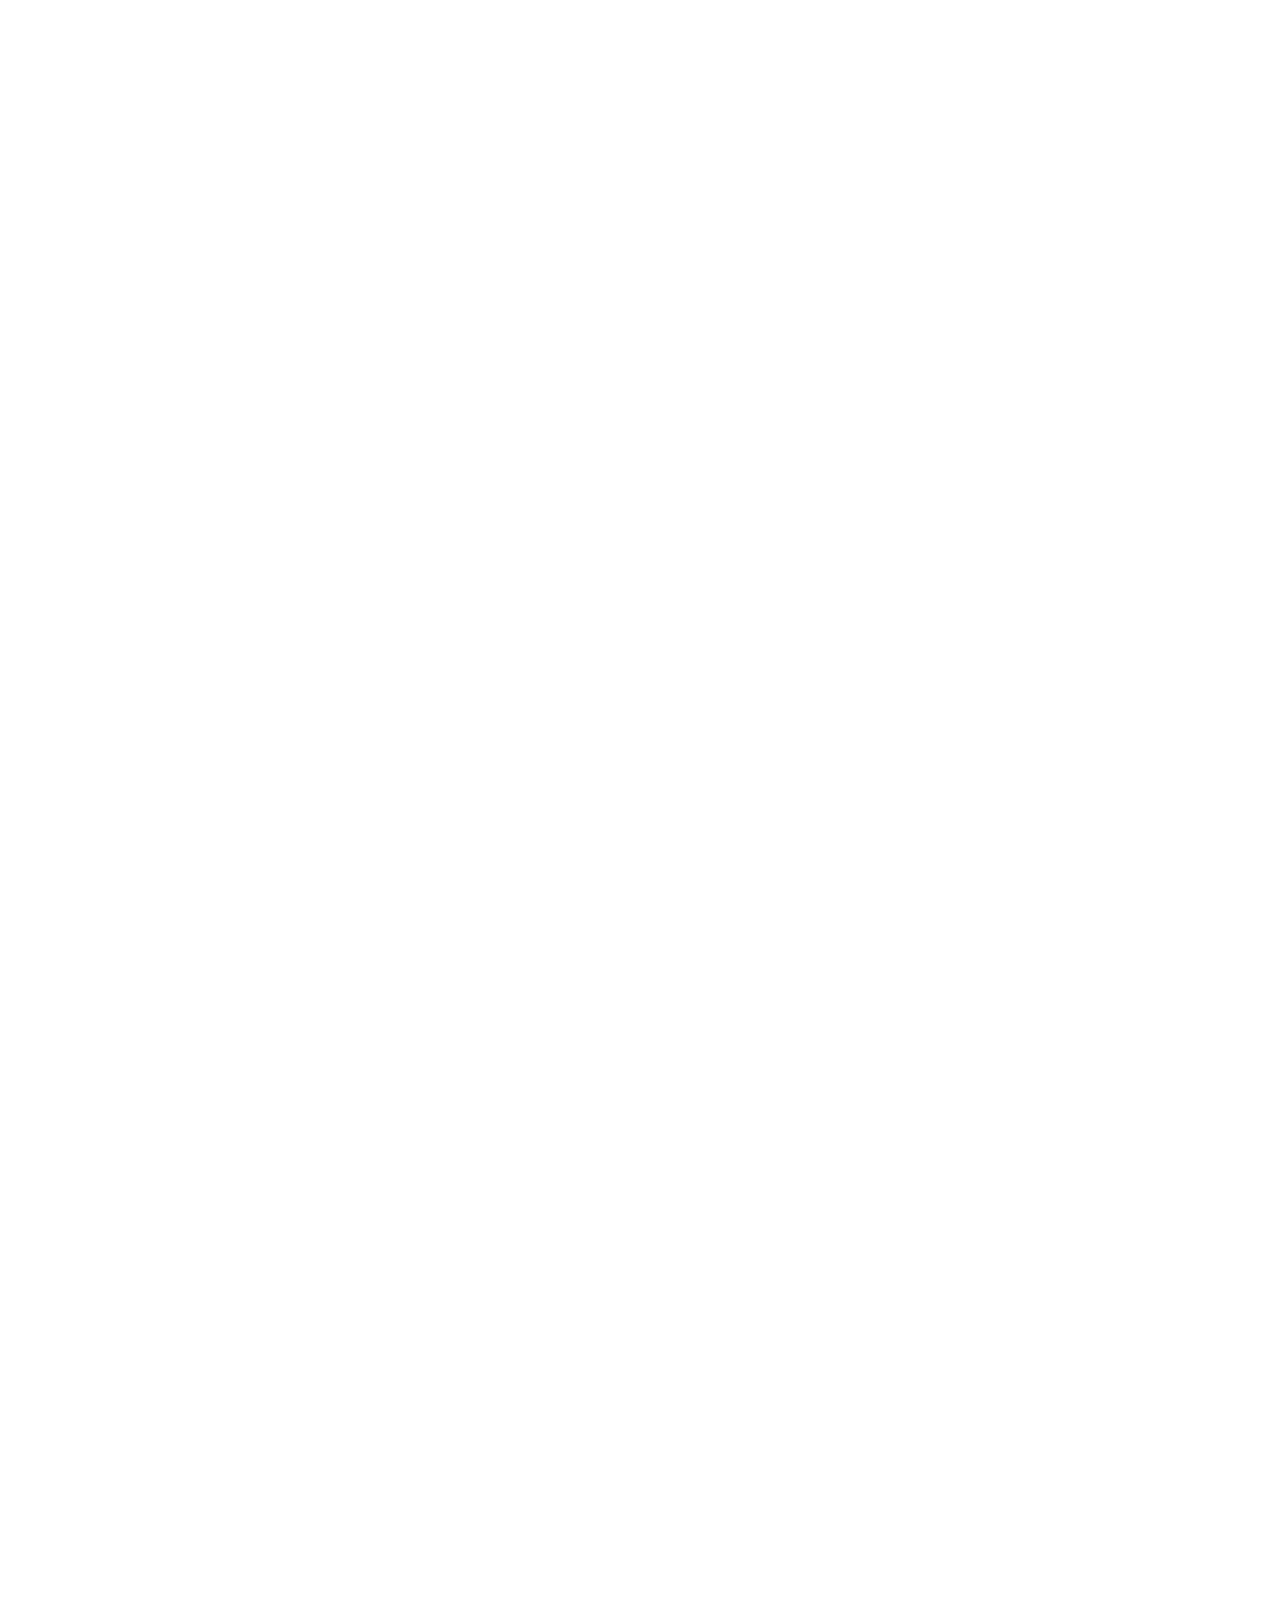
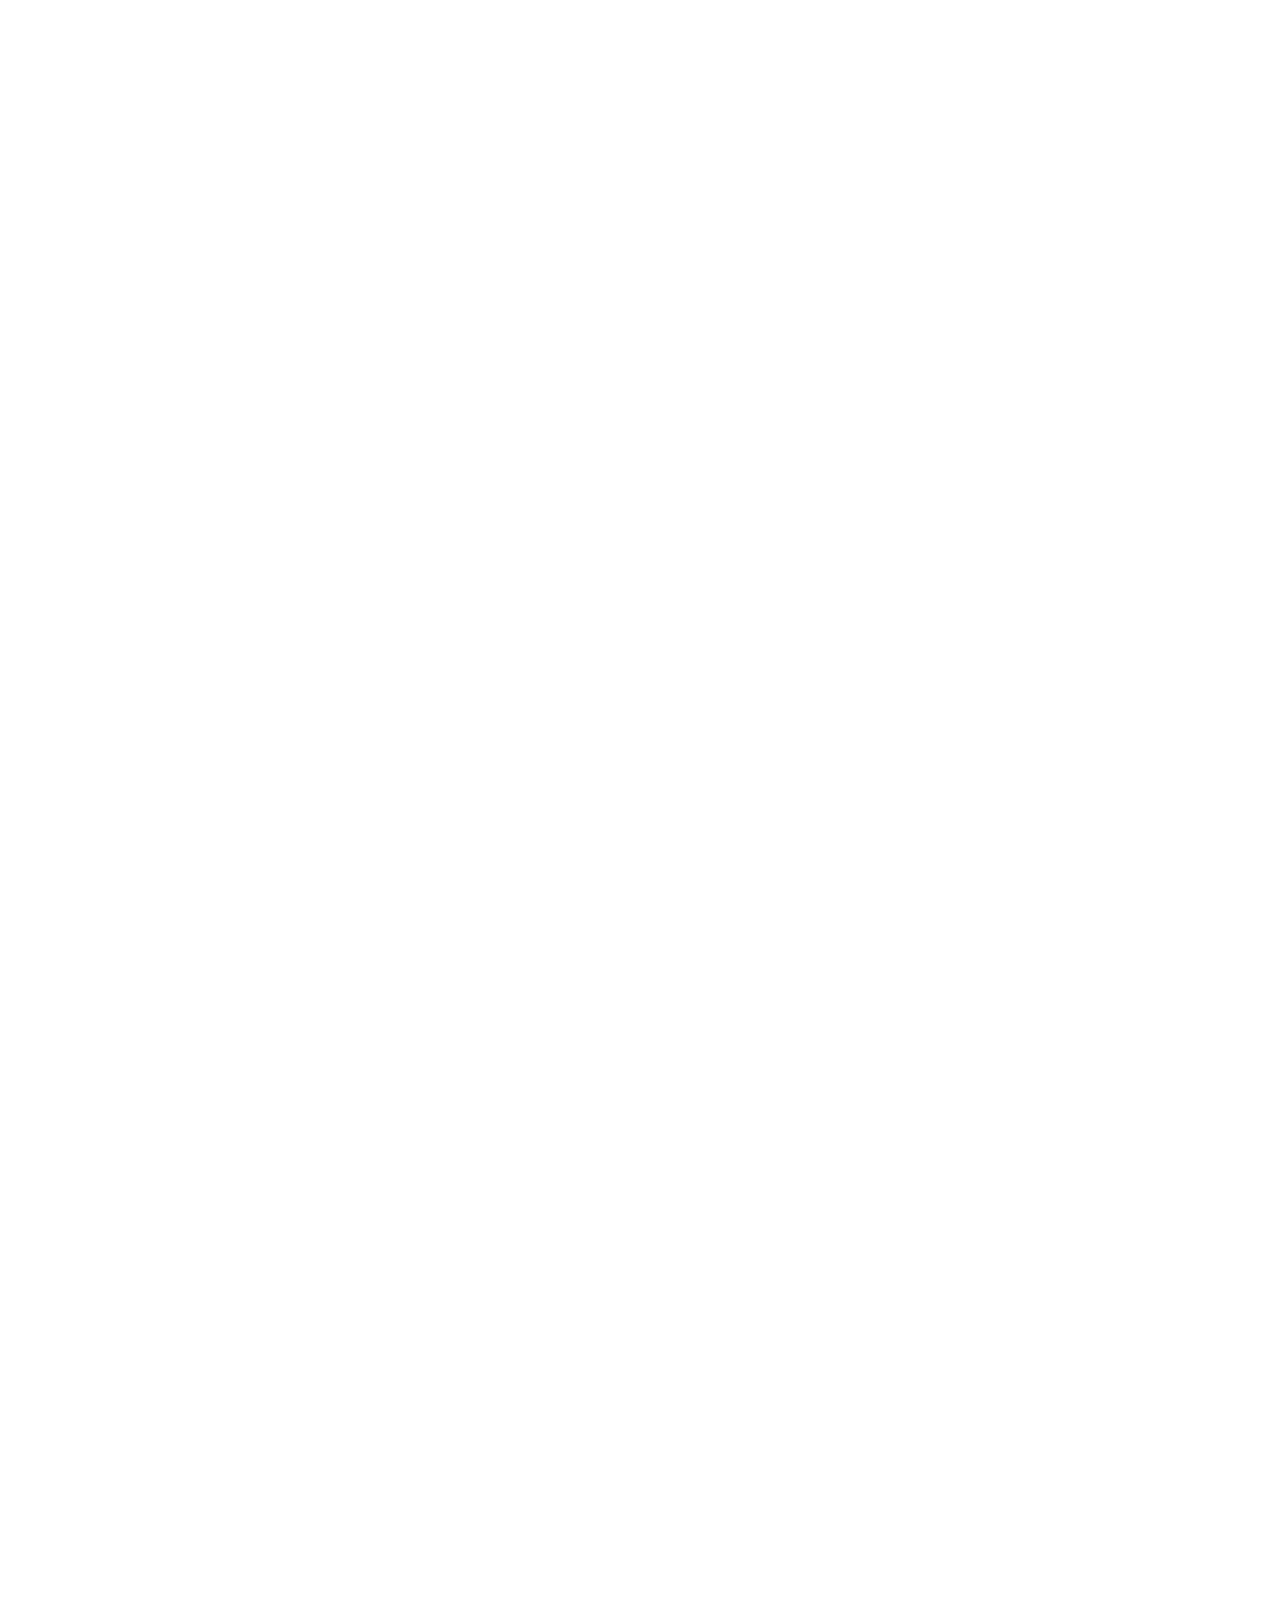
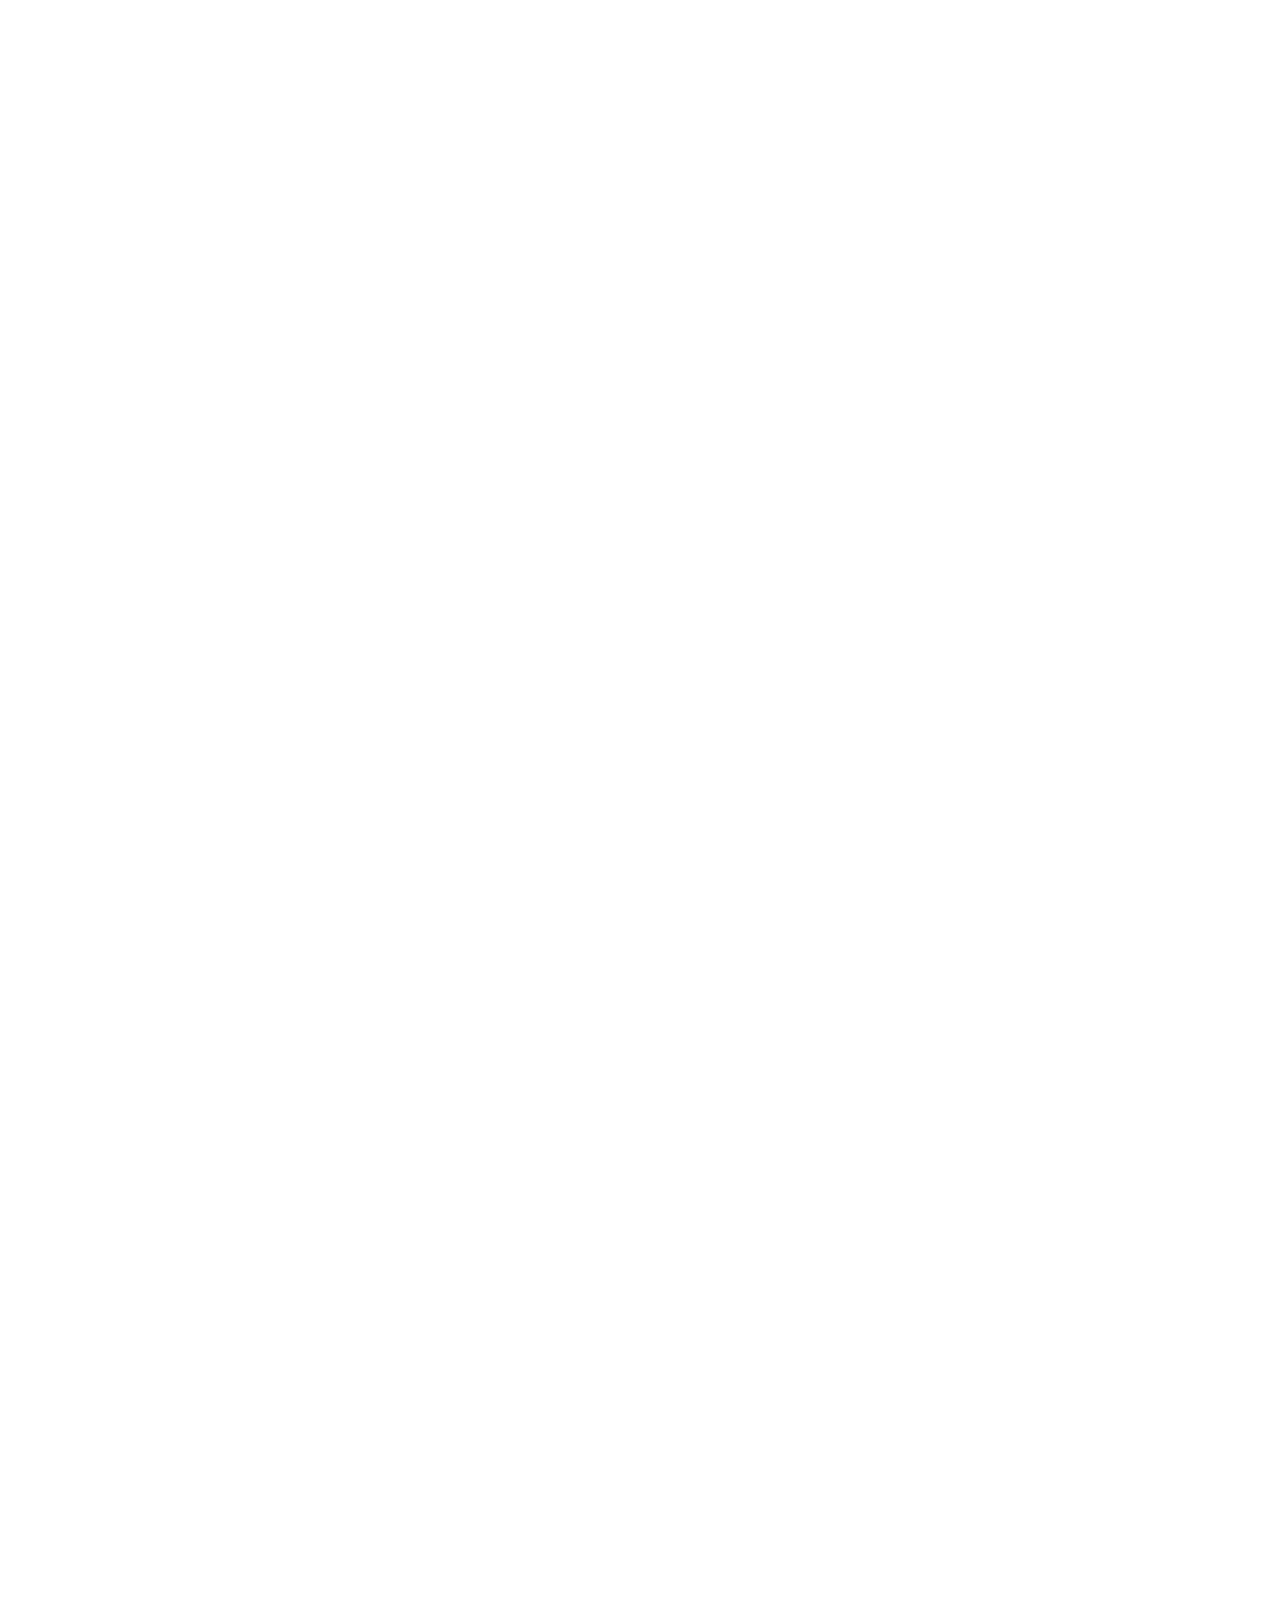
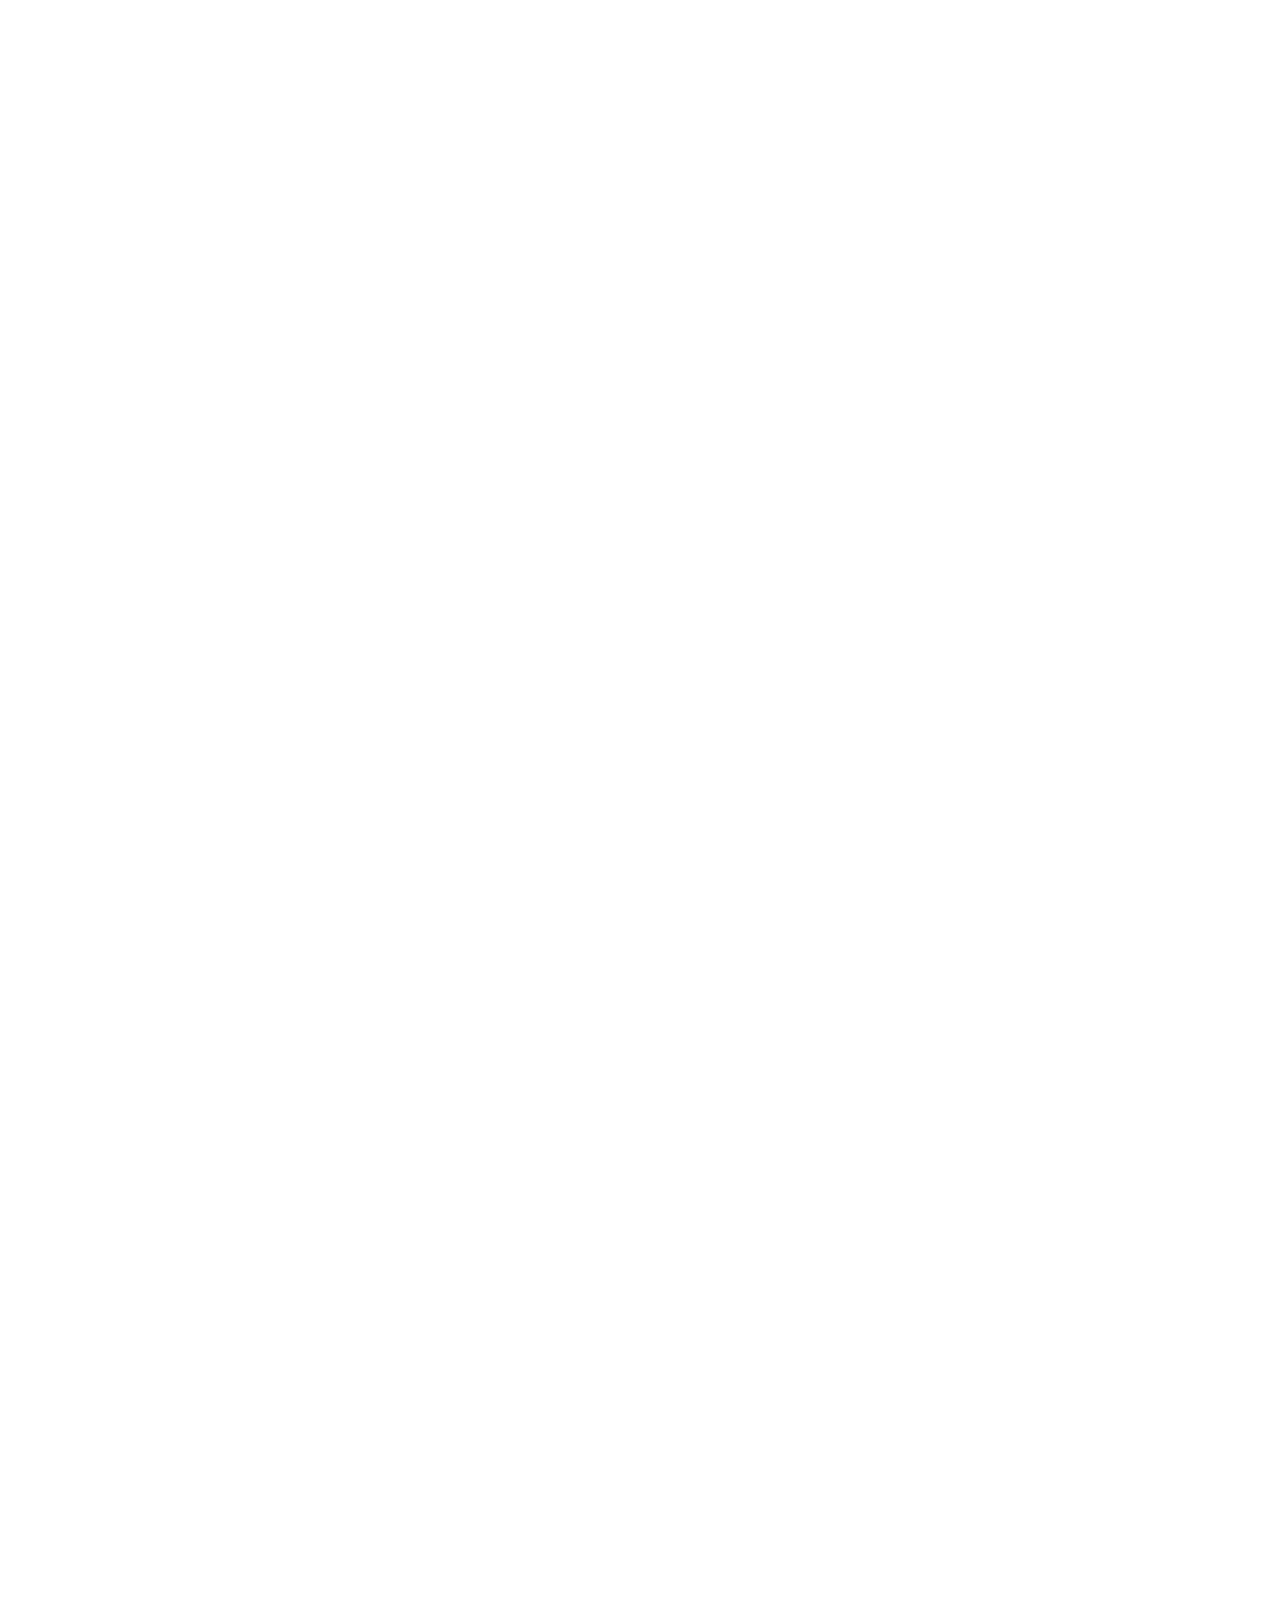
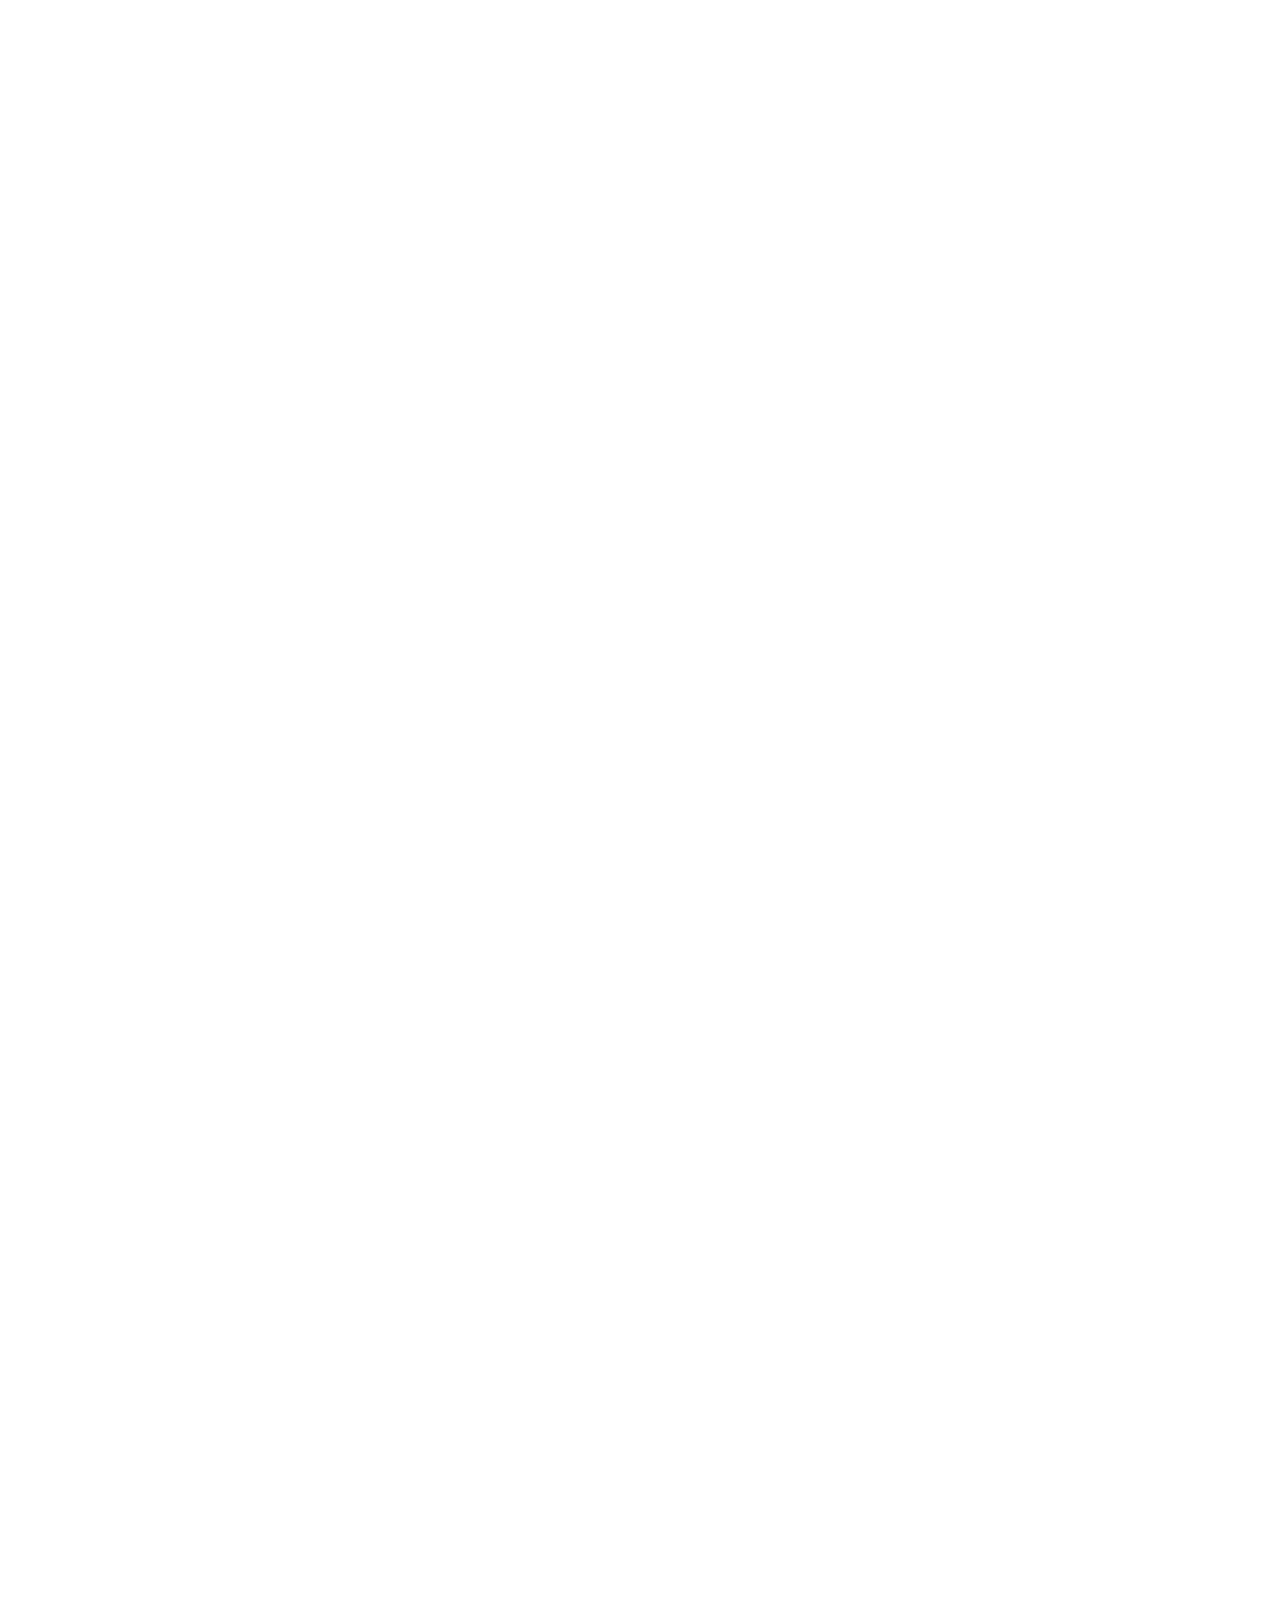
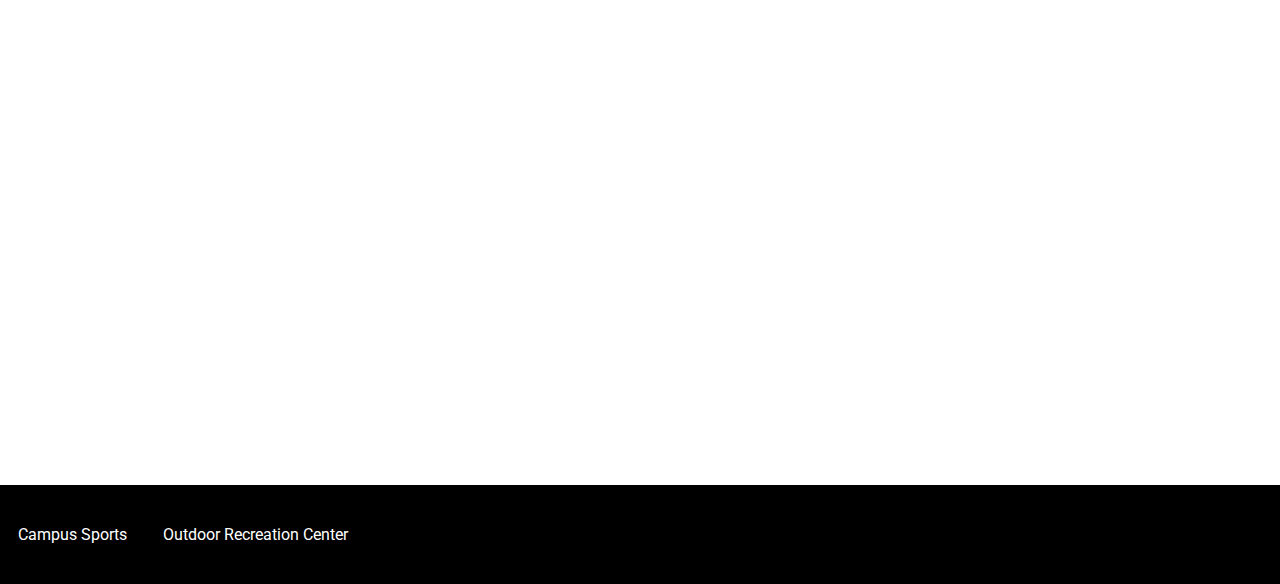
<file: outdoors_old.html>
<!-- Coded By the CSE170 Class Production Team ,Christian Chan and Kevin-->

<!DOCTYPE html>
<html lang="en">
<head>
    <meta charset="UTF-8">
    <meta name="viewport" content="width=device-width, initial-scale=1.0">
    <link rel="stylesheet" href="styles/style.css">

    <title>REXBURG Campus Resources</title>
</head>
<body>
    <nav>
        <ul>
            <li id="logo"><a href="index.html">Home Button</a></li>
            <li><a href="academic.html">Academic Resources</a></li>
            <li><a href="student.html">Student Services & Help</a></li>
            <li><a href="outdoors.html">Outdoors Activities & Resources</a></li>
            <li><a href="local.html">Local Buisness & Resources</a></li>

        </ul>
      </nav>
    <div id="main-outdoors">
        <h2 id="main-out-title">Outdoors Activities & Resoures</h2>

        <div id="hikes-card">
            <h3 id="hikes-title">Hikes</h3>
            <div id="hikes-content">
                <p><b>R Mountain</b> (Menan, 3.4 miles, Moderate) The “R” mountain,  also known as the Menan Butte is a famously known hike among locals and students that live in Rexburg, ID. It is not really a mountain but an inactive volcano. Hikers will enjoy this landmark with 2 trailheads to explore seeing wildlife and plantlife most of the year. Don’t be deceived by the shortness of the hike and wear flip flops. Sturdy shoes are necessary and you might want to bring water and a sack lunch so when you reach the top you can enjoy the view of the valley.</p>
                <p><b>Cress Creek</b> (Ririe, 1.3 miles, Moderate) Head out on this 1.3-mile loop trail near Ririe, Idaho. Generally considered a moderately challenging route, it takes an average of 41 min to complete. This is a popular trail for birding, hiking, and running, but you can still enjoy some solitude during quieter times of day. The best times to visit this trail are May through October. Dogs are welcome and may be off-leash in some areas.</p>
                <p><b>Big Springs</b> (1.5 miles, Moderate) Located in Island Park, Big Springs is one of the 40 largest springs in the country and is a significant source for the headwaters of the Henry’s Fork of the Snake River. More than 120 million gallons of crystal-clear water flows from the ground daily and the water maintains a year-round temperature of 52 degrees Fahrenheit, perfect for the fish species that live in the area.</p>
                <p><b>Mesa Falls</b> (9.1 miles, Difficult) At Upper Mesa Falls, a thunderous curtain of water – as tall as a 10-story building – pours over remnants of an ancient volcanic super-eruption that spewed ash over much of the current US. A mile south, Lower Mesa Falls repeats the performance; the river continually chiseling away at the solidified ash and lava. Some layers are more than a million years old. Today, Upper and Lower Mesa Falls are the last prominent waterfalls on the Snake River to resist human control.</p>
                <p><b>Box Canyon</b> (4.3 miles, Moderate) Earl M. Hardy Box Canyon Springs Nature Preserve is a sight to be seen. Being the 11th largest spring in North America, the crystal clear waters are one you must add to the bucket-list.</p>
                <p><b>Island Park Trails</b> This small town 55 miles out of rexburg is full of great nature trails, ranging from Targhee Creek to the Thurmon Creek.</p>
            </div>
        </div>

        <div id="camping-card">
            <h3 id="camping-title">Camping</h3>
            <div id="camping-content">
                <p><b>Palisades Lakes </b>(First Come/First Served; No fee after fall closure) Palisades Creek Campground is nestled in the Palisades Creek Canyon.  Hiking the trails and fishing Palisades Creek and the Upper and Lower Palisades Lakes will keep you busy all day. Trails in this area are in the Palisades Backcountry and are non-motorized; ATV's and Motorcycles are not allowed in the campground. Palisades Reservoir and the South Fork of the Snake River are minutes away from the campground. Palisades Creek flows through the campground which has 5 single units and 2 double units. Full time campground host located on site. Firewood is for sale at the campground.</p>
                <p><b>Yellowstone</b> ($20-$40, Open year round after 5/24) Yellowstone National Park offers 12 campgrounds with over 2,000 established campsites. All campsites must be reserved in advance, with the exception of Mammoth Campground which offers first-come, first-served sites from October 15 - April 1. Most campsites are reserved far in advance, so it is recommended that you make reservations as early as you can. All dates are subject to change.</p>
                <p><b>Aldous Lake</b>  (Free, Open year round) Try this 5.1-mile out-and-back trail near Spencer, Idaho. Generally considered a moderately challenging route, it takes an average of 2 h 34 min to complete. This trail is great for birding, camping, and fishing, and it's unlikely you'll encounter many other people while exploring. The best times to visit this trail are June through November. Dogs are welcome and may be off-leash in some areas.</p>
                <p><b>Thousand Springs Resort</b>  ($20, Open year round) 1000 Springs Resort, located five miles south of Hagerman, includes a large area to camp, views of waterfalls, and geothermal mineral pools. The riverside resort provides the perfect amenities for a summer weekend! There is an RV park, tent campsites, and simple cabins available to book.</p>
            </div>
        </div>
        
        <div id="swimming-card">
            <h3 id="swimming-title">Swimming</h3>
            <div id="outdoor-acivities-content">
                <p><b>Rigby Lake</b> Also known as Jefferson County Lake, this lake is located about 12 miles south of Rexburg, just off the North Rigby exit. This lake is great for family recreation featuring swimming, camping areas, and picnic shelters. There are two sizes of shelters to accommodate any size group. Shelters must be reserved in advance and fees are nonrefundable.</p>
                <p><b>Packsaddle Lake</b> is located in the Big Hole Mountains on the western side of Teton Valley. The drive to the Packsaddle Lake trailhead and the hike itself provides unparalleled panoramic views of the Teton mountain range.</p>
                <p><b>St. Anthony’s Sand Bar</b> The Sand Bar is located on South 3rd East near 1st South. It has been the local swimming hole for more than 60 years and features a shelter, picnic tables, a water slide, a playground, sand boxes, a roped area for swimming and a diving board. A popular place for families, and visitors to cool off in the heat of the summer. There is no charge to use the Sand Bar, but the park cannot be reserved.</p>
                <p><b>Heise Hot Springs</b> has a natural mineral hot spring kept at a temperature of about 104 degrees Fahrenheit. It is perfect for soaking those sore muscles and joints, sitting and relaxing, or just warming up from the cold during the winter!</p>
                <p><b>Rexburg Rapids</b> offers a safe and exciting environment where everyone, from the young to the young-at-heart, can splash, slide, and soak up the sun. With a variety of thrilling slides, a relaxing lazy river, and interactive water play areas, there's something for everyone to enjoy at Rexburg Rapids.</p>
            </div>
        </div>

        <div id="snow-card">
            <h3 id="snow-title">Snowboarding/Skiing</h3>
            <div id="snow-content">
                <p><b>Kelly Canyon Ski Resort</b> ($40-$100 for a day pass, $499-$989 for a season pass) Eastern Idaho's Kelly Canyon Ski Resort is located in the Targhee National Forest near the South Fork of the Snake River. It's an intermediate mountain with a few harder runs, and a definite family feel.</p>
                <p><b>Grand Targhee Resort</b> ($599-$1,669 for a season pass) Grand Targhee Resort located in Alta, Wyoming, within the Caribou-Targhee National Forest is notoriously known for having deep powder combined with excellent terrain options. Located near the border of Idaho and Wyoming, Grand Targhee is situated on the west side of the Grand Tetons and is consistently hit by Pacific-born storms that stack up against the Tetons.</p>
            </div>
        </div>

        <div id="zoo-card">
            <h3 id="zoo-title">Zoos/Wildlife Exhibits</h3>
            <div id="zoo-content">
                <p><b>Idaho Falls Zoo</b> (Open 9:30am-5:00pm 7 days a week, $9.00 admission) Home to around 130 species from all around the globe, the Idaho Falls Zoo is known as the “Best Little Zoo in the West.” Accredited by the Association of Zoos and Aquariums, the zoo is approximately 10 developed acres and is located inside Tautphaus Park.</p>
                <p><b>Bear World</b> (Starting May 11 9am - 5pm 7 Days a Week, $26.95 admission) No vacation to the Yellowstone National Park or Grand Teton National Park region is complete without an adventure into the wild at Yellowstone Bear World, a drive-thru wildlife park. During your visit you will be surrounded by free-roaming wildlife of North America as you drive</p>
            </div>
        </div>

        <div id="sports-card">
            <h3 id="sports-title">Sports</h3>
            <div id="sports-content">
                <p><b>Pickleball</b> Is available on campus in the Hart Building, as well as in Nature Park, not too far from campus</p>
                <p><b>Claire Boyle Skate Park</b> The Clair Boyle Skate Park is a popular spot, actually located inside of Rexburg’s Nature Park. It’s a large area covered with concrete jumps, hills, and bowls designed to help boarders, bladers, skaters, and bikers develop and improve their skills.</p>
                <p><b>Frisbee Golf</b> is available in Nature Park, the BYU Idaho Upper playfields, and Smith Park.</p>
                <p><b>The Rock Gym</b> ($13.99 for a day pass, or $57 monthly) Super fun climbing gym in Rexburg, Idaho! Includes 27 ft indoor rock climbing wall, bouldering cave, indo boards, slack line, and instruction! Amazing staff and atmosphere. Come see for yourself!</p>
            </div>
        </div>

        <div id="campus-out-card">
            <h3 id="campus-out-title">Campus Sports & Outdoors</h3>
            <div id="campus-out-content">
                <a href="https://www.byui.edu/student-guide/get-involved/sports-and-fitness"><b>Campus Sports</b></a>
                <a href="https://www.byui.edu/orc/"><b>Outdoor Recreation Center</b></a>
            </div>
        </div>

    </div>
    <footer>
        <ul>
            <li><a href="https://www.byui.edu/student-guide/get-involved/sports-and-fitness">Campus Sports</a></li>
            <li><a href="https://www.byui.edu/orc/">Outdoor Recreation Center</a></li>

        </ul>
    </footer>

</body>
</html>
</file>
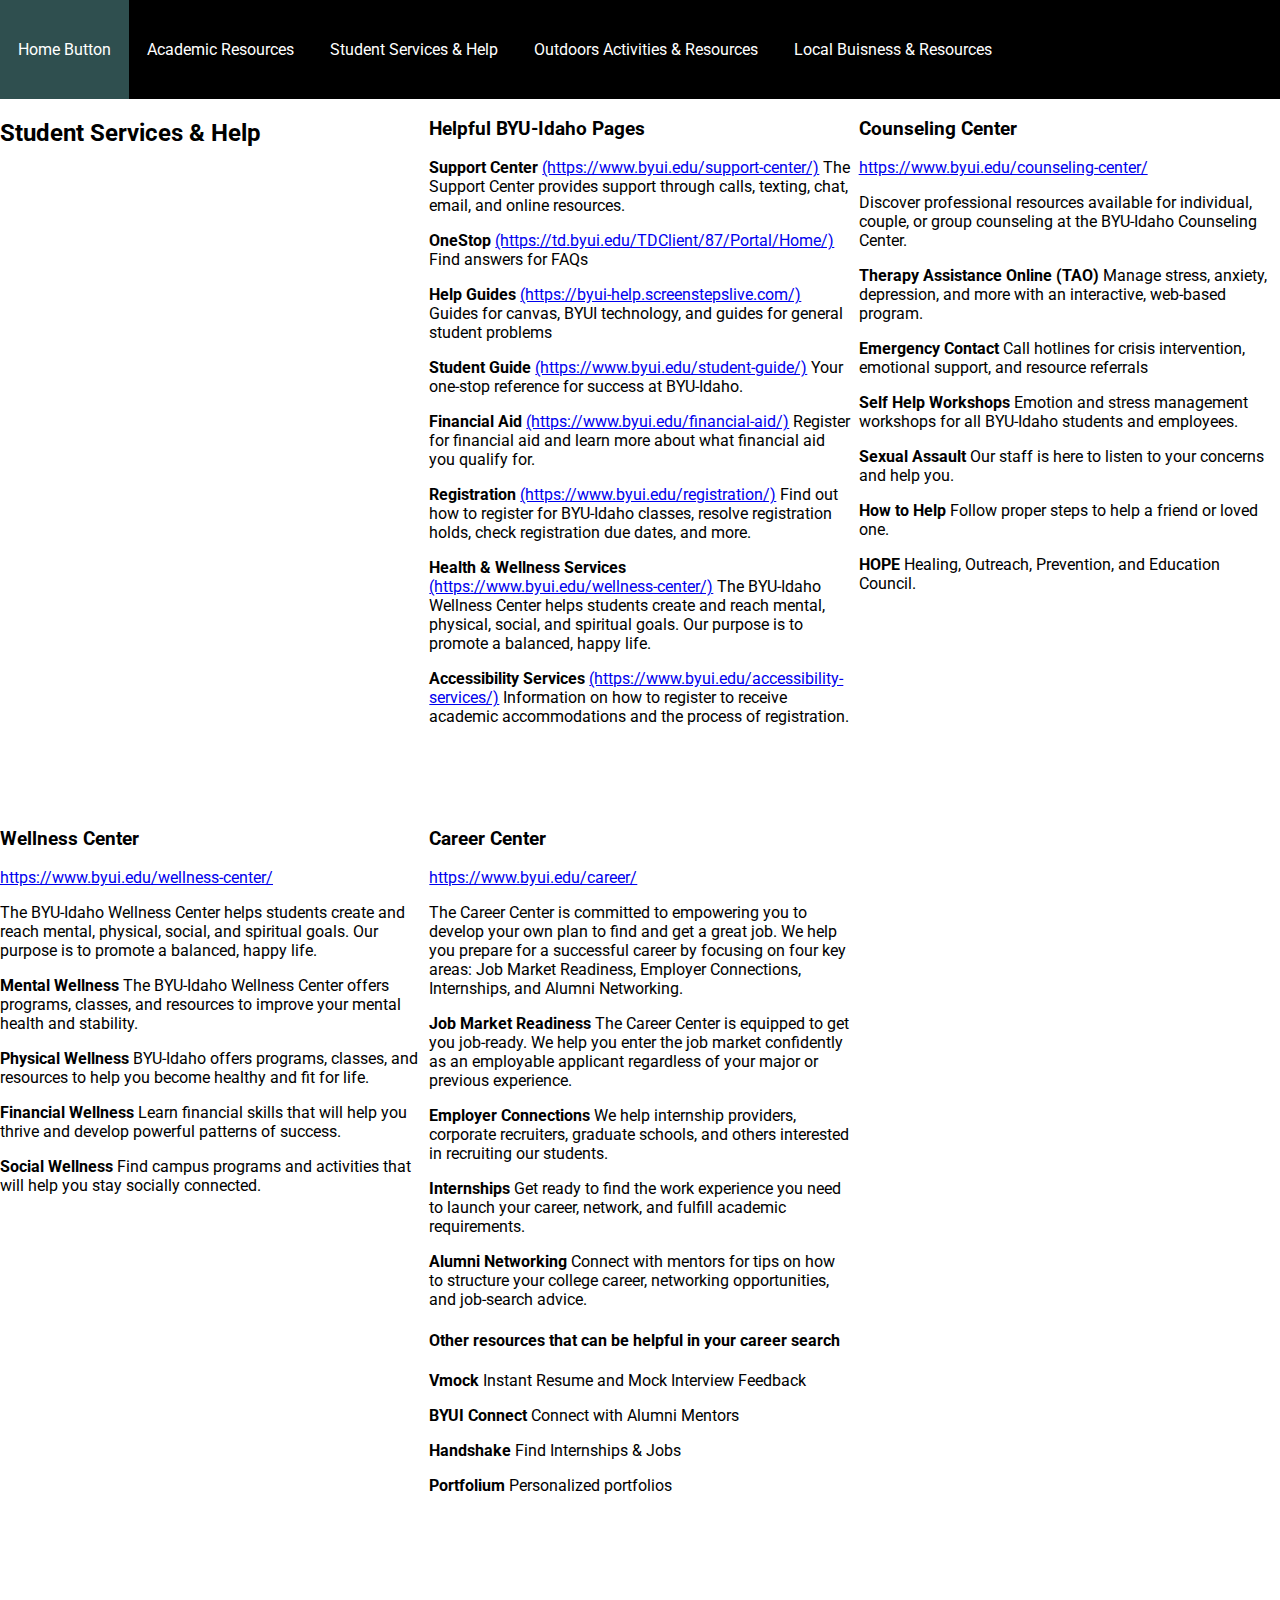
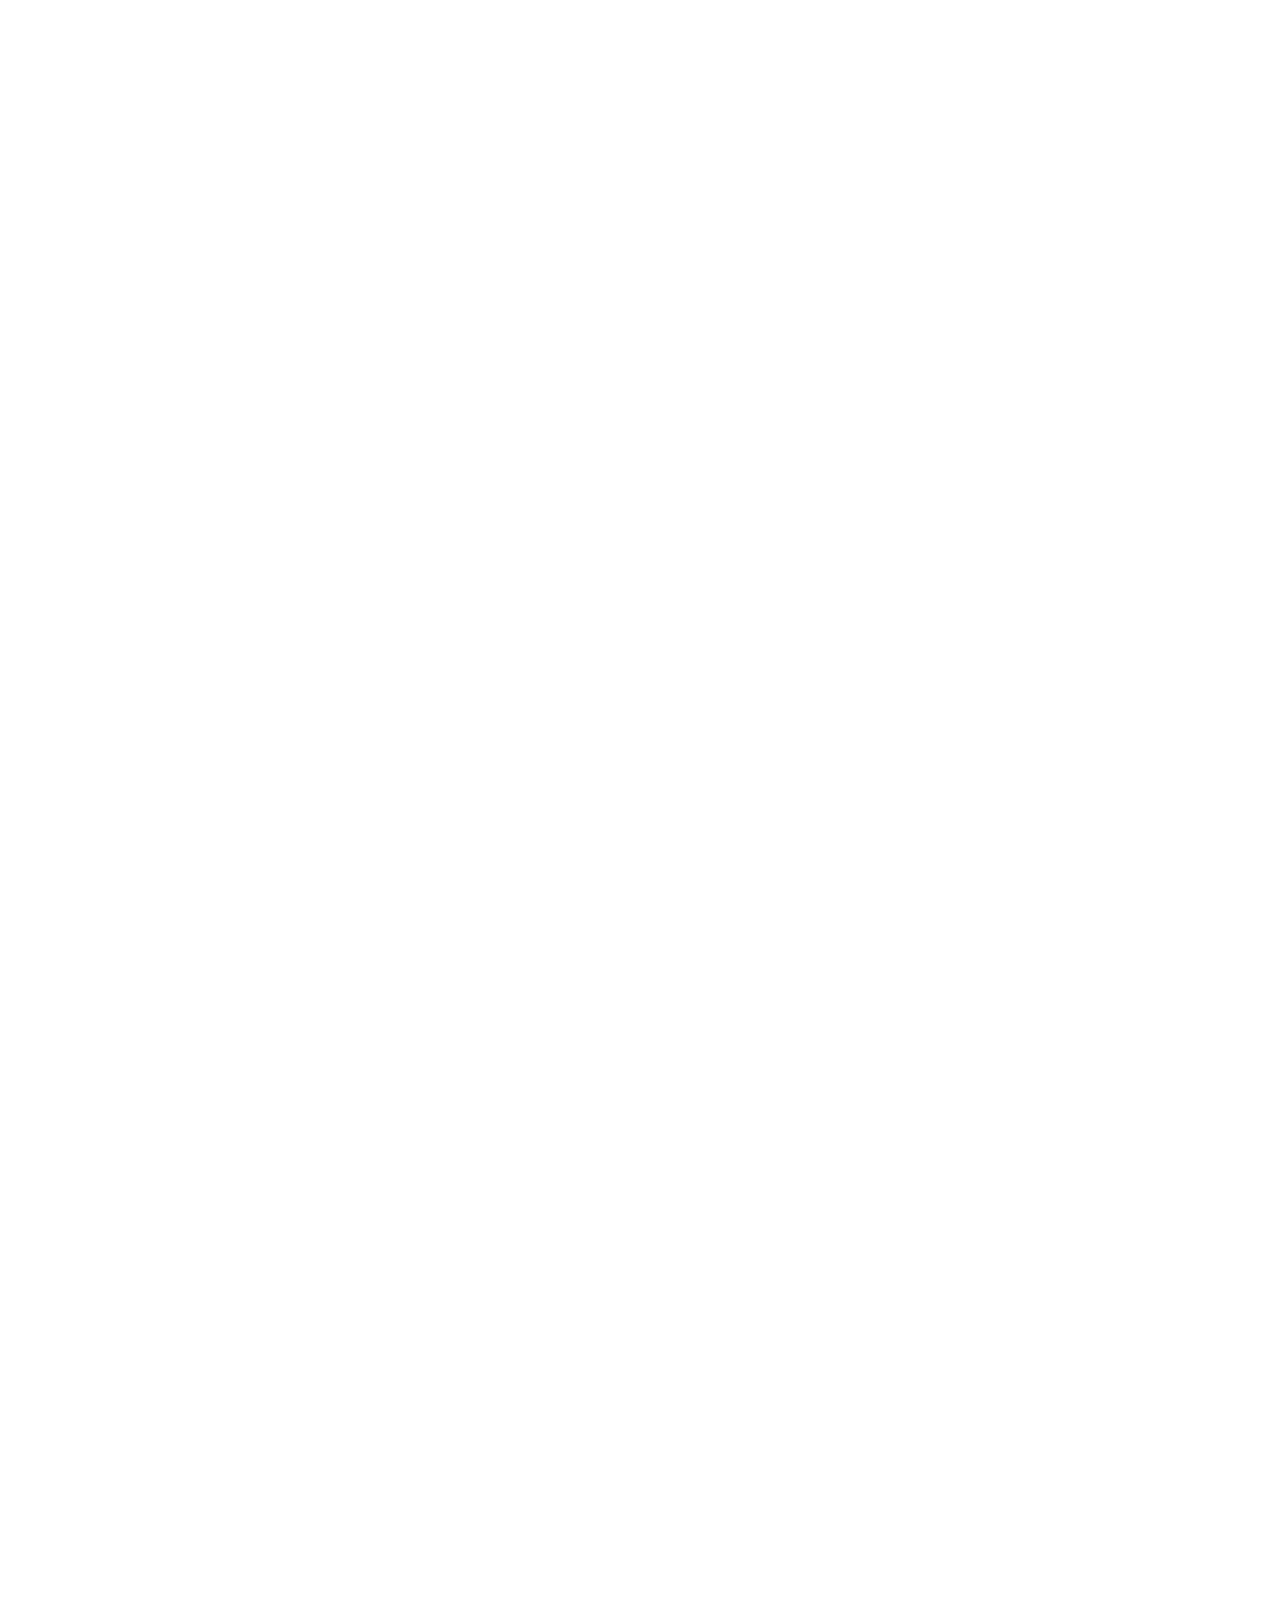
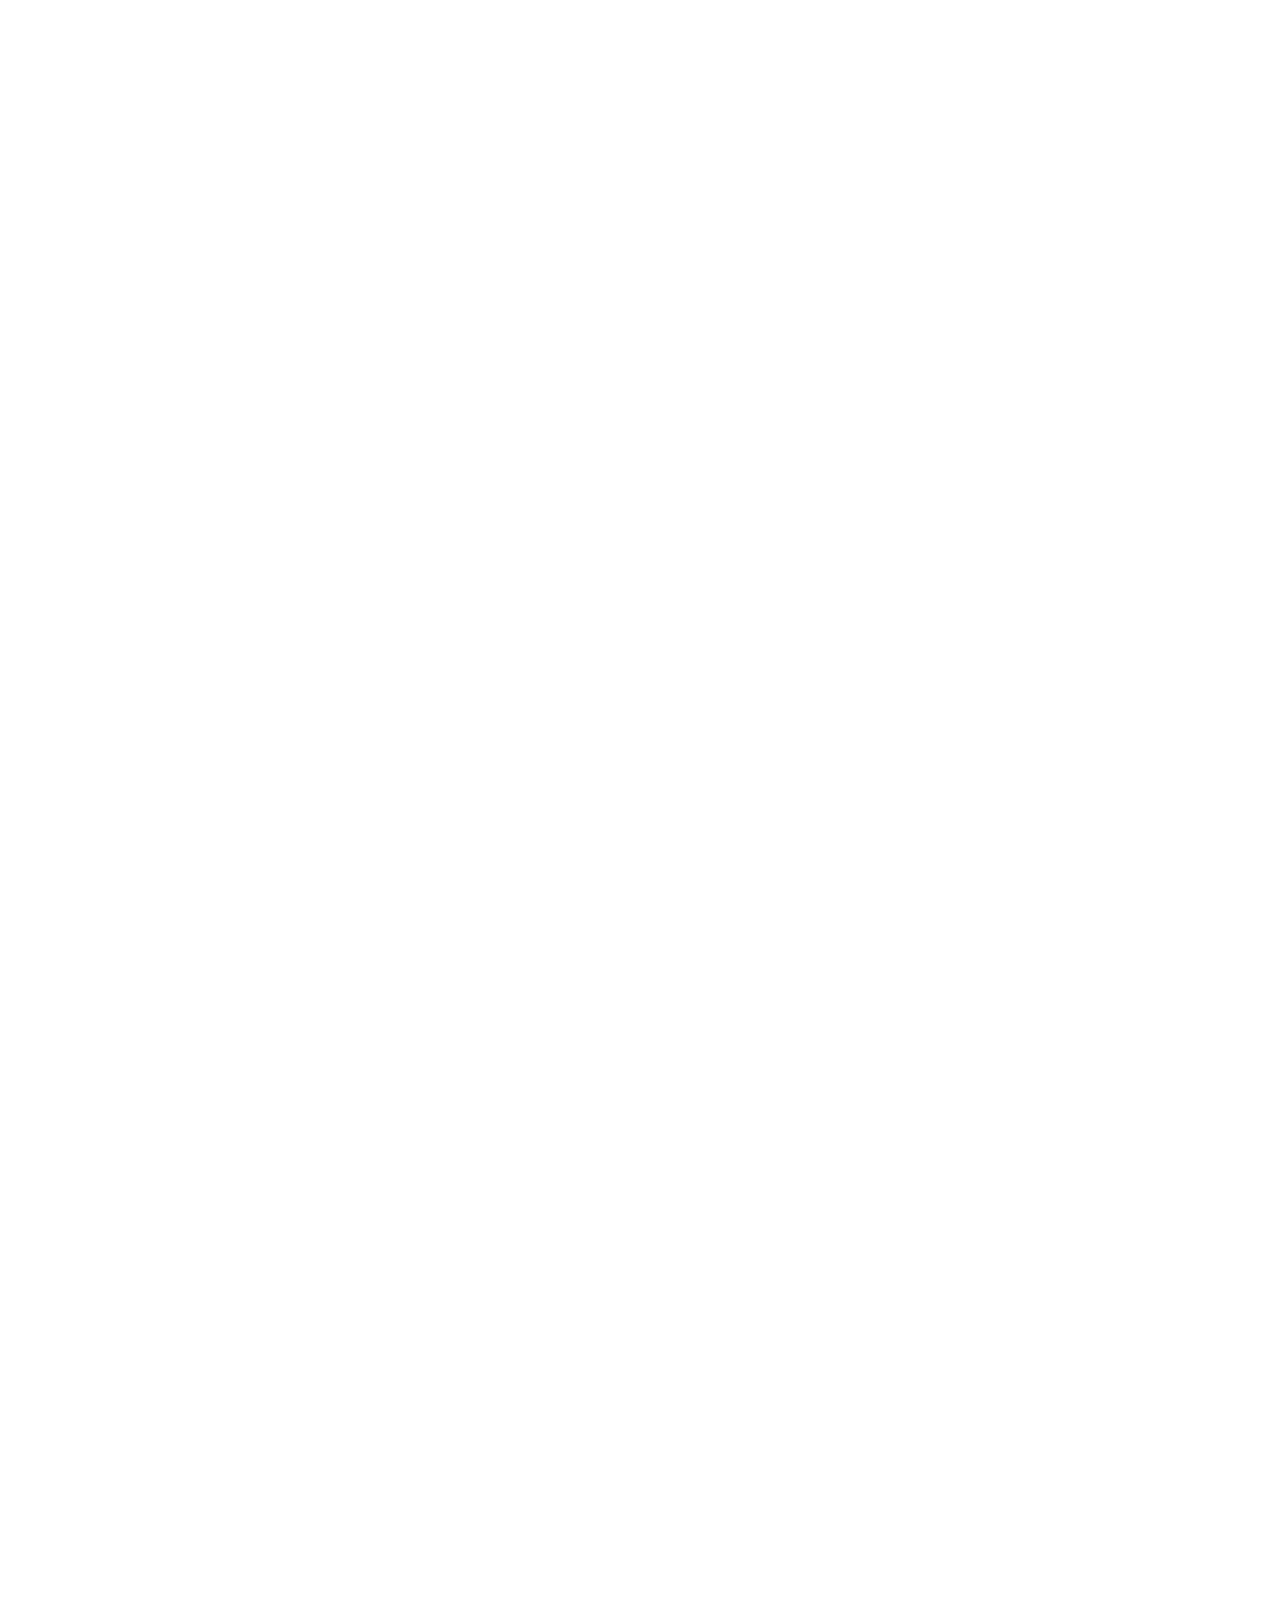
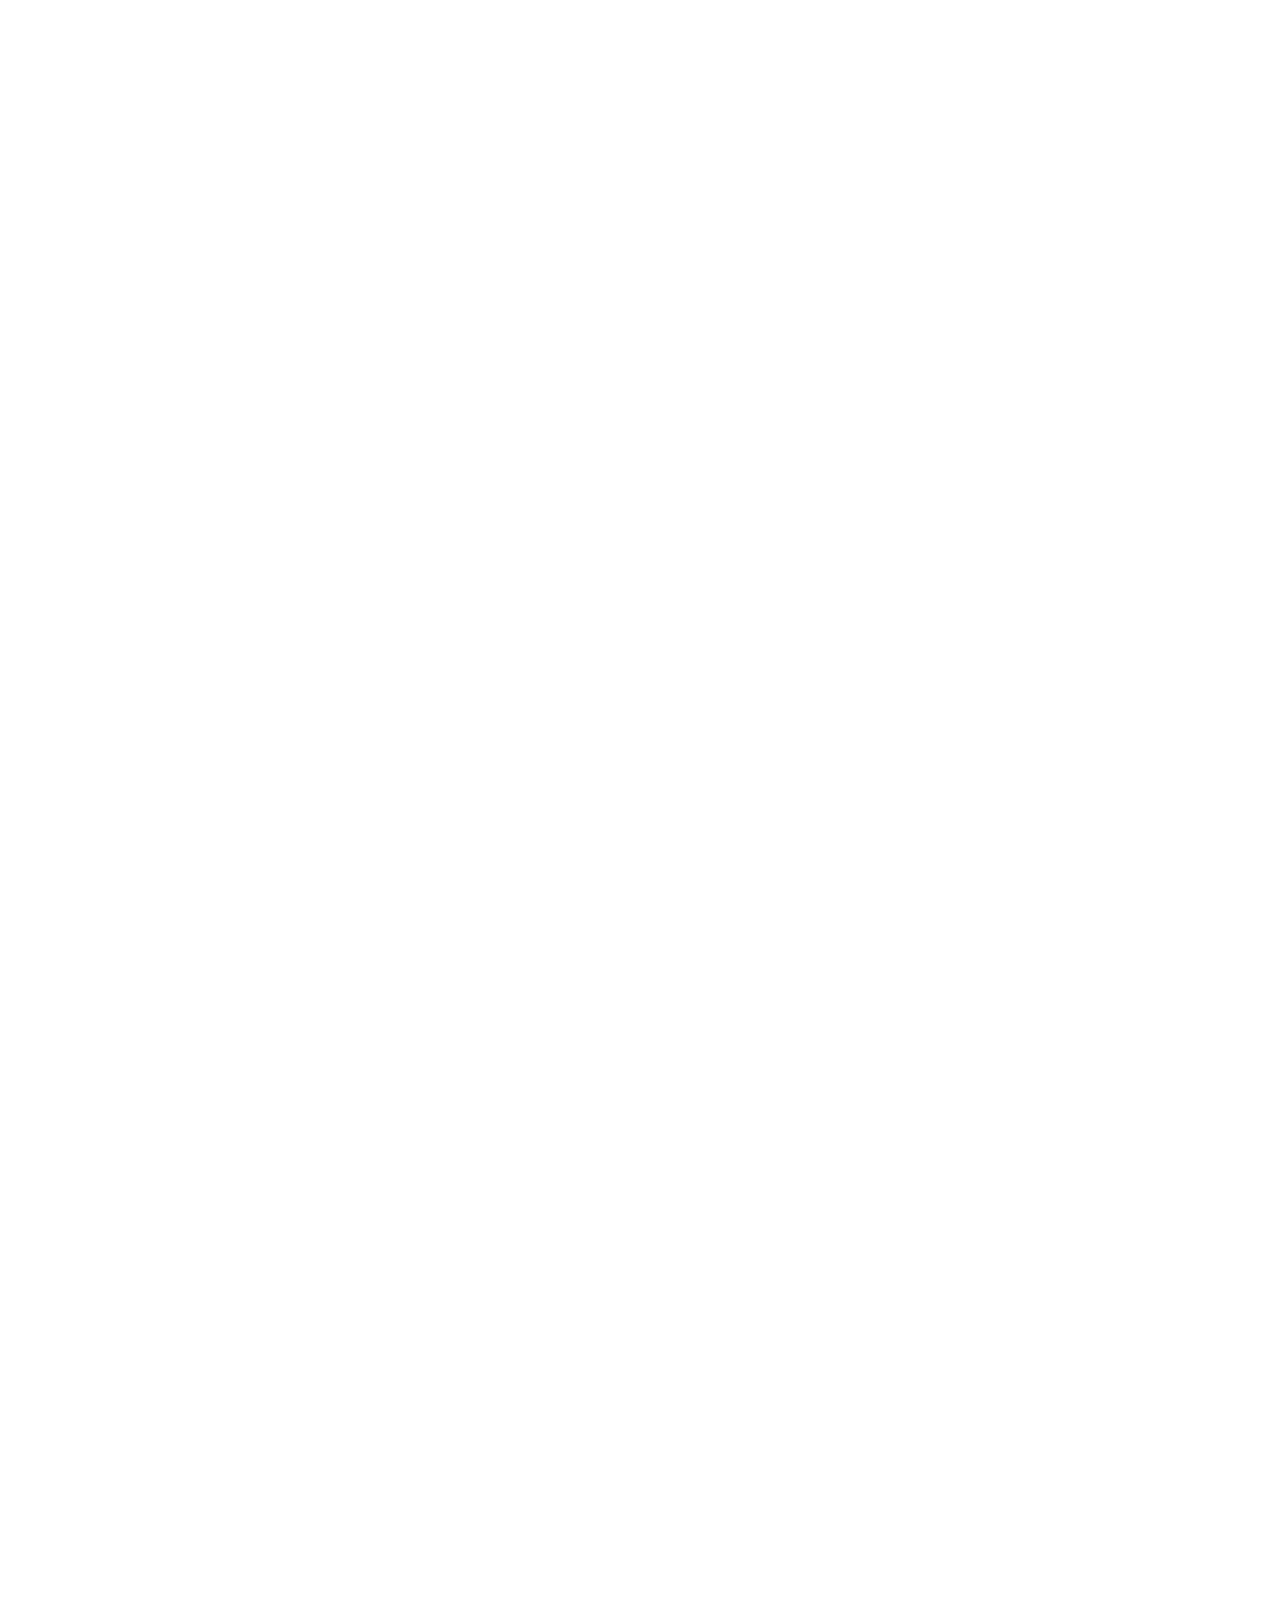
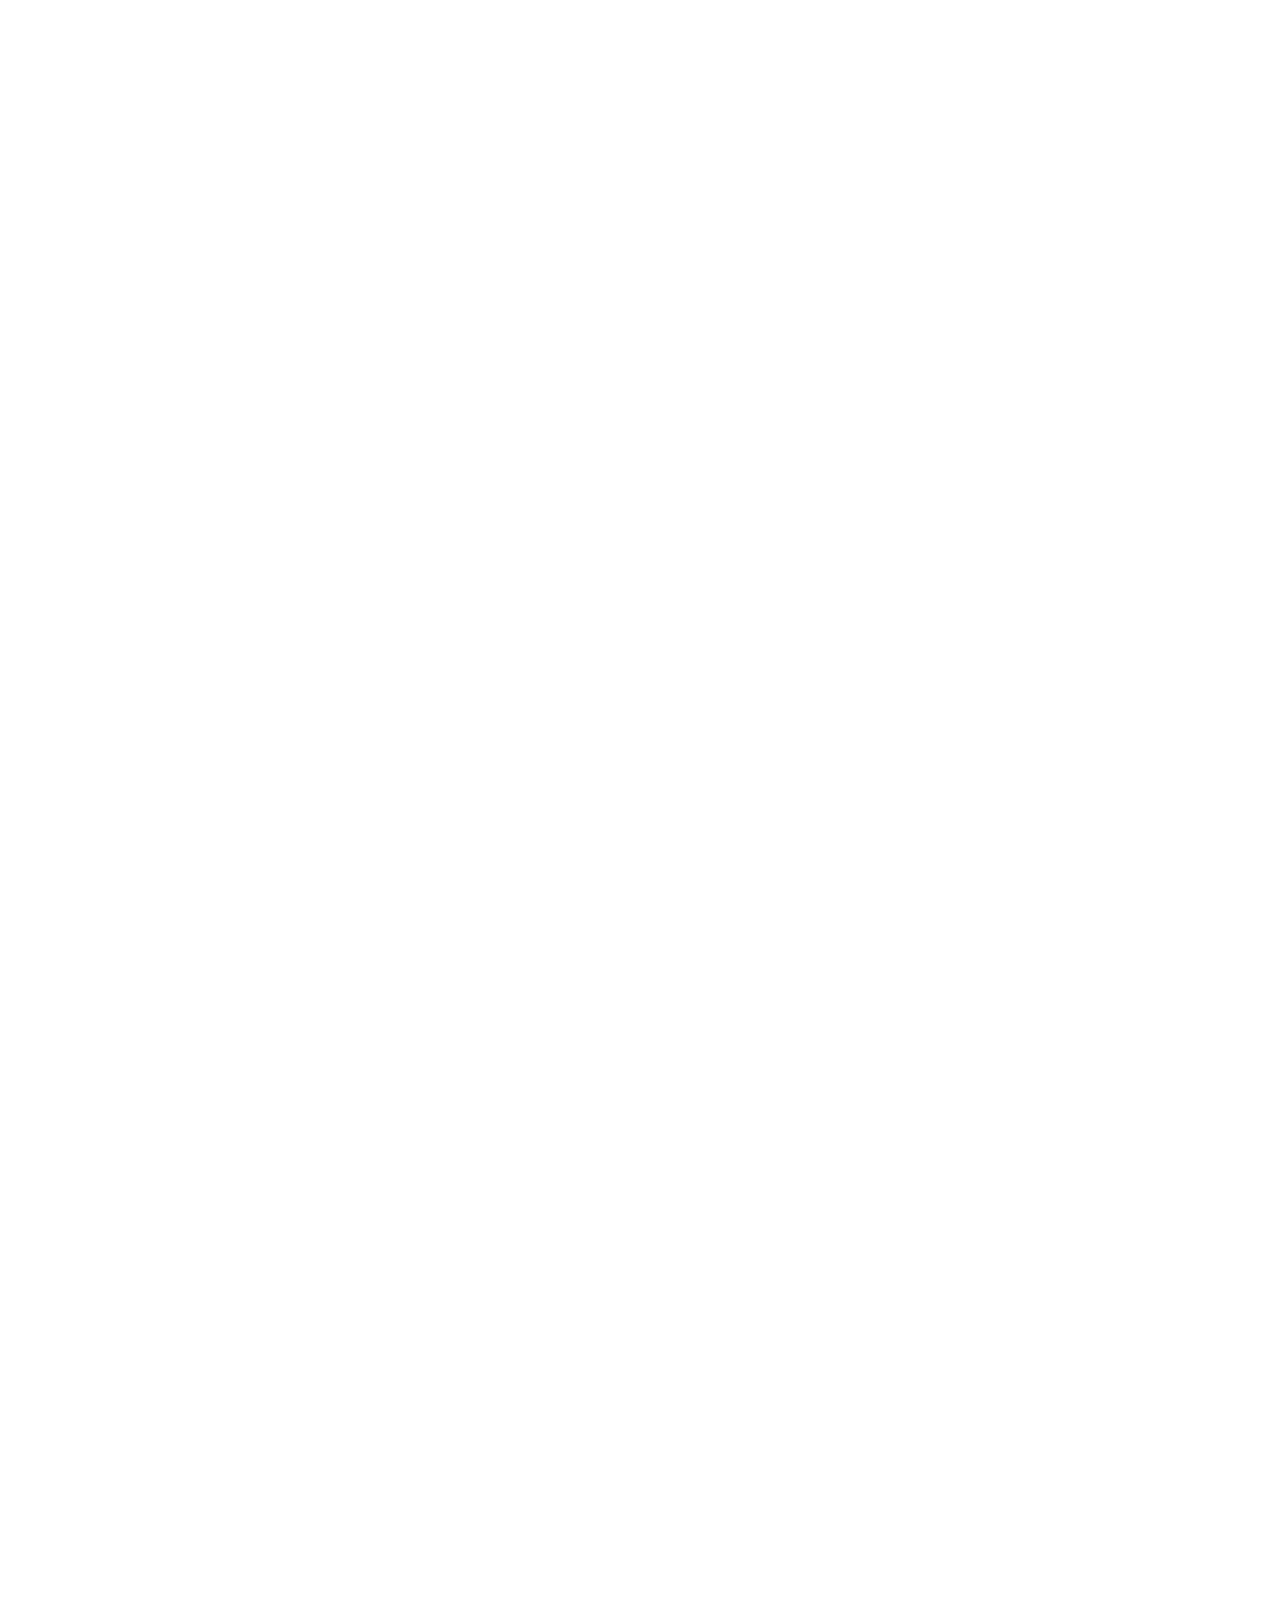
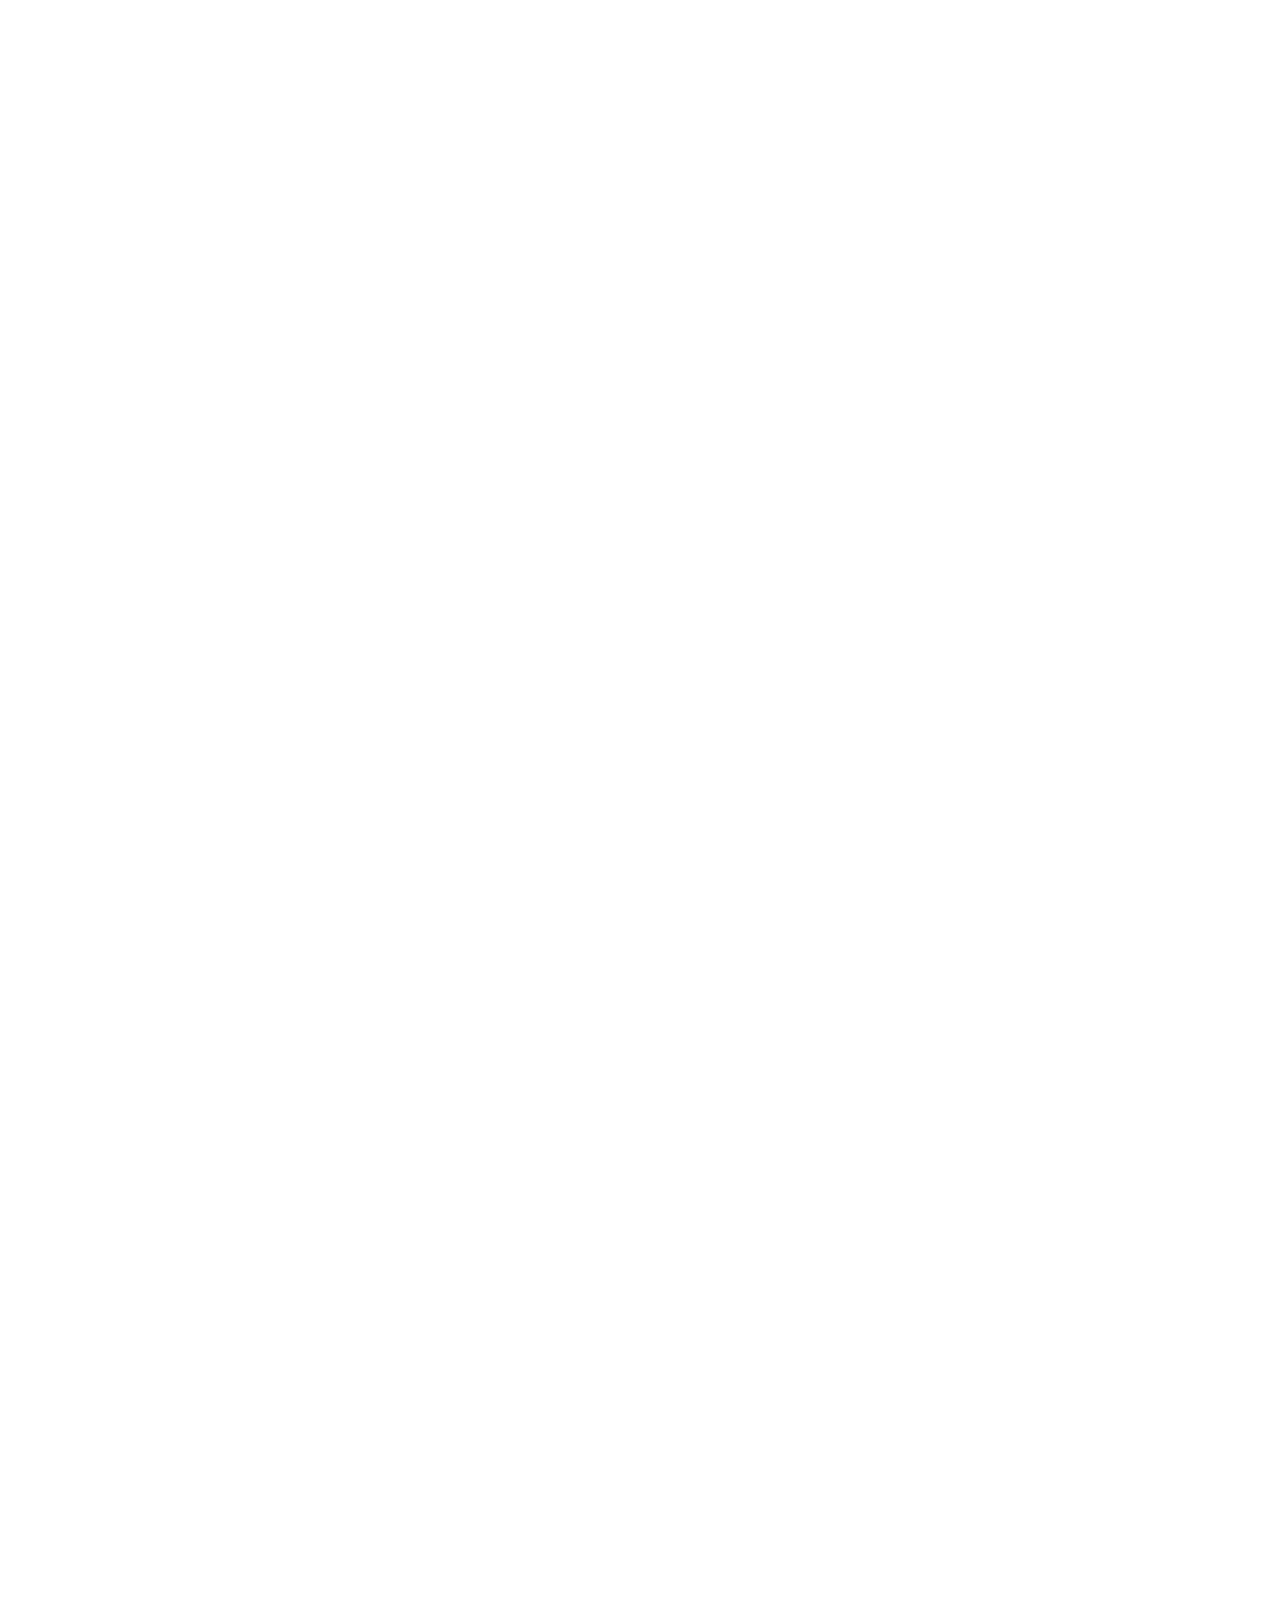
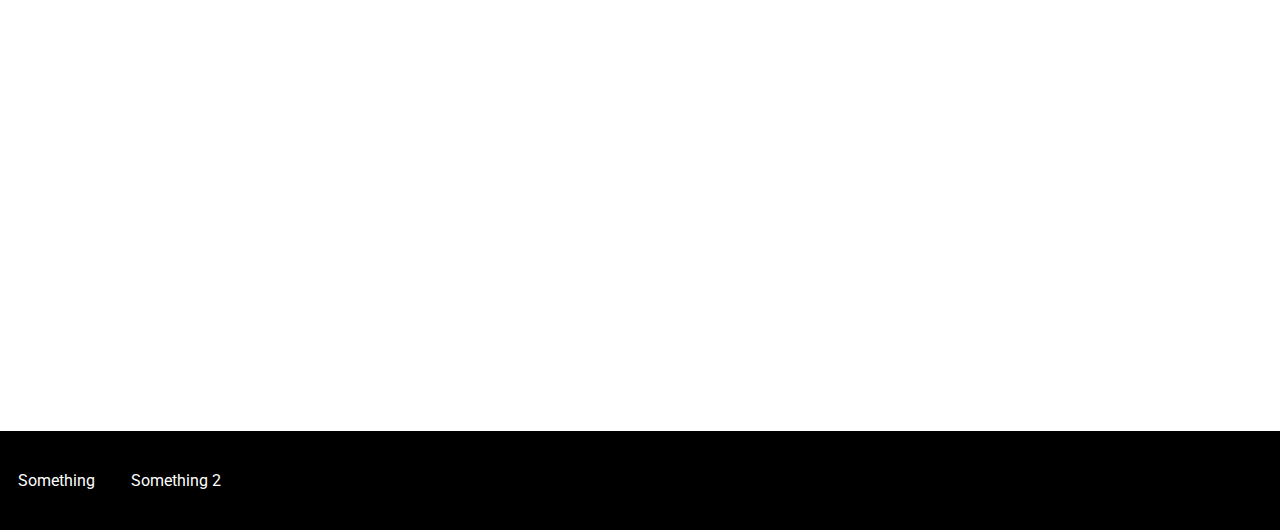
<file: student copy.html>
<!-- Coded By the CSE170 Class Production Team ,Christian Chan and Kevin-->

<!DOCTYPE html>
<html lang="en">
<head>
    <meta charset="UTF-8">
    <meta name="viewport" content="width=device-width, initial-scale=1.0">
    <link rel="stylesheet" href="styles/style.css">

    <title>REXBURG Campus Resources</title>
</head>
<body>
    <nav>
        <ul>
            <li id="logo"><a href="index.html">Home Button</a></li>
            <li><a href="academic.html">Academic Resources</a></li>
            <li><a href="student.html">Student Services & Help</a></li>
            <li><a href="outdoors.html">Outdoors Activities & Resources</a></li>
            <li><a href="local.html">Local Buisness & Resources</a></li>

        </ul>
      </nav>
    <div id="main-student">
        <h2 id="main-student-title">Student Services & Help</h2>

        <div id="helpful-card">
            <h3 id="helpful-title">Helpful BYU-Idaho Pages</h3>
            <div id="helpful-content">
                <p><b>Support Center </b><a href="https://www.byui.edu/support-center/">(https://www.byui.edu/support-center/)</a> The Support Center provides support through calls, texting, chat, email, and online resources.</p>
                <p><b>OneStop </b><a href="https://td.byui.edu/TDClient/87/Portal/Home/">(https://td.byui.edu/TDClient/87/Portal/Home/)</a> Find answers for FAQs</p>
                <p><b>Help Guides </b><a href="https://byui-help.screenstepslive.com/">(https://byui-help.screenstepslive.com/)</a> Guides for canvas, BYUI technology, and guides for general student problems</p>
                <p><b>Student Guide </b><a href="https://www.byui.edu/student-guide/">(https://www.byui.edu/student-guide/)</a> Your one-stop reference for success at BYU-Idaho.</p>
                <p><b>Financial Aid </b><a href="https://www.byui.edu/financial-aid/">(https://www.byui.edu/financial-aid/)</a> Register for financial aid and learn more about what financial aid you qualify for.</p>
                <p><b>Registration </b><a href="https://www.byui.edu/registration/">(https://www.byui.edu/registration/)</a> Find out how to register for BYU-Idaho classes, resolve registration holds, check registration due dates, and more.</p>
                <p><b>Health & Wellness Services </b><a href="https://www.byui.edu/wellness-center/">(https://www.byui.edu/wellness-center/)</a> The BYU-Idaho Wellness Center helps students create and reach mental, physical, social, and spiritual goals. Our purpose is to promote a balanced, happy life.</p>
                <p><b>Accessibility Services </b><a href="https://www.byui.edu/accessibility-services/">(https://www.byui.edu/accessibility-services/)</a> Information on how to register to receive academic accommodations and the process of registration.</p>
            </div>
        </div>

        <div id="counseling-card">
            <h3 id="counseling-title">Counseling Center</h3>
            <div id="counseling-contnet">
                <a href="https://www.byui.edu/counseling-center/">https://www.byui.edu/counseling-center/</a>
                <p>Discover professional resources available for individual, couple, or group counseling at the BYU-Idaho Counseling Center.</p>
                <p><b>Therapy Assistance Online (TAO)</b> Manage stress, anxiety, depression, and more with an interactive, web-based program.</p>
                <p><b>Emergency Contact</b> Call hotlines for crisis intervention, emotional support, and resource referrals</p>
                <p><b>Self Help Workshops</b> Emotion and stress management workshops for all BYU-Idaho students and employees.</p>
                <p><b>Sexual Assault</b> Our staff is here to listen to your concerns and help you.</p>
                <p><b>How to Help</b> Follow proper steps to help a friend or loved one.</p>
                <p><b>HOPE</b> Healing, Outreach, Prevention, and Education Council.</p>
            </div>
        </div>

        <di id="wellness-card">
            <h3 id="wellness-title">Wellness Center</h3>
            <div id="wellness-content">
                <a href="https://www.byui.edu/wellness-center/">https://www.byui.edu/wellness-center/</a>
                <p>The BYU-Idaho Wellness Center helps students create and reach mental, physical, social, and spiritual goals. Our purpose is to promote a balanced, happy life.</p>
                <p><b>Mental Wellness</b> The BYU-Idaho Wellness Center offers programs, classes, and resources to improve your mental health and stability.</p>
                <p><b>Physical Wellness</b> BYU-Idaho offers programs, classes, and resources to help you become healthy and fit for life.</p>
                <p><b>Financial Wellness</b> Learn financial skills that will help you thrive and develop powerful patterns of success.</p>
                <p><b>Social Wellness</b> Find campus programs and activities that will help you stay socially connected.</p>
            </div>
        </di>

        <div id="career-card">
            <h3 id="career-title">Career Center</h3>
            <div id="career-content">
                <a href="https://www.byui.edu/career/">https://www.byui.edu/career/</a>
                <p>The Career Center is committed to empowering you to develop your own plan to find and get a great job. We help you prepare for a successful career by focusing on four key areas: Job Market Readiness, Employer Connections, Internships, and Alumni Networking.</p>
                <p><b>Job Market Readiness</b> The Career Center is equipped to get you job-ready. We help you enter the job market confidently as an employable applicant regardless of your major or previous experience.</p>
                <p><b>Employer Connections</b> We help internship providers, corporate recruiters, graduate schools, and others interested in recruiting our students.</p>
                <p><b>Internships</b> Get ready to find the work experience you need to launch your career, network, and fulfill academic requirements.</p>
                <p><b>Alumni Networking</b> Connect with mentors for tips on how to structure your college career, networking opportunities, and job-search advice.</p>
                <h4>Other resources that can be helpful in your career search</h4>
                <p><b>Vmock</b> Instant Resume and Mock Interview Feedback</p>
                <p><b>BYUI Connect</b> Connect with Alumni Mentors</p>
                <p><b>Handshake</b> Find Internships & Jobs</p>
                <p><b>Portfolium</b> Personalized portfolios</p>
            </div>
        </div>

    </div>
    <footer>
        <ul>
            <li><a href="#"> Something</a></li>
            <li><a href="#">Something 2</a></li>
        </ul>
    </footer>

</body>
</html>
</file>
<file: styles/style2.css>
/* Coded By the CSE170 Class Production Team ,Christian Chan and Kevin */

@import url('https://fonts.googleapis.com/css2?family=Roboto:ital,wght@0,100;0,300;0,400;0,500;0,700;0,900;1,100;1,300;1,400;1,500;1,700;1,900&display=swap');

a, h1, h2, h3, h4, p {
  font-family: "Roboto";
}
/* h1,h2,h3,h4{
    /* text-shadow: 2px 2px gray; 
}*/

#logo img{
 max-width: 96px;
 padding-left: 15px;
 padding-right: 15px;
}

body {
  background-color: #2A2A2E;
  max-width: 2560px;
  max-height: 1440px;
  margin: 0 auto;
}

nav ul, footer ul {
  list-style-type: none;
  margin: 0;
  padding: 0;
  overflow: hidden;
  background-color: black;
}


nav ul li a, footer ul li a {
  display: block;
  color: white;
  text-align: center;
  padding: 20px 9px;
  text-decoration: none;
  align-items: center;
  transition: background-color 0.3s;
}

footer ul li a {
  padding: 20px 9px;
  float: none;
  width: 100%;
}


nav ul li a:hover, footer ul li a:hover {
    background-color: #575757;
}

#selector {
  margin: 0 auto;
  grid-row: 1/2;
  grid-column: 1/4;
  border-radius: 30px;
  grid-template-columns: repeat(3, 1fr);
  display: grid;
  background-color: black;
  margin-top: 10px;
  max-height: 60px;
}

#selector div {
  margin: 20px;
}

#selector div a {
    color: #FFF;
    text-decoration: none;
    padding: 10px 20px;
    border-radius: 5px;
    transition: background-color 0.3s;
}
#selector div a:hover {
    background-color: #575757;
  }

#main, #main-academic, #main-local, #main-outdoors, #main-student {
  grid-template-columns: repeat(2, 1fr);
  grid-template-rows: repeat(14, 1fr);
  display: grid;
  width: 100%;
  height: 100%;
  gap: 8px;
  background-color: white;
}

#local_title , #student_title {
  grid-row: 2/3;
  grid-column: 1/4;
  text-align: center;
  color: darkblue;
}

#divgrid1, #divgrid2, #divgrid3, #divgrid4, #divgrid5, #divgrid6, #divgrid7, #divgrid8, #divgrid9 {
    background-color: #FFF;
    text-align: center;
    padding: 20px;
    border-radius: 10px;
    box-shadow: 0 4px 8px #575757; 
    transition: transform 0.25s, box-shadow 0.25s;
    margin: 10px; 
  }
  
  #divgrid1:hover, #divgrid2:hover, #divgrid3:hover, #divgrid4:hover, #divgrid5:hover, #divgrid6:hover, #divgrid7:hover, #divgrid8:hover, #divgrid9:hover {
    transform: translateY(-2px); 
    box-shadow: 0 8px 16px rgba(0, 0, 0, 0.2); 
  }
  

#divgrid1 {
  grid-column: 1/2;
  grid-row: 3/7;
}

#divgrid2 {
  grid-column: 2/3;
  grid-row: 3/7;
}

#divgrid3 {
  grid-column: 1/2;
  grid-row: 7/11;
}

#divgrid4 {
  grid-column: 2/3;
  grid-row: 7/11;
}

#divgrid5 {
  grid-column: 1/2;
  grid-row: 11/15;
}

#divgrid6 {
  grid-column: 2/3;
  grid-row: 11/15;
}

#divgrid7 {
  grid-column: 1/2;
  grid-row: 15/19;

}

#divgrid8 {
  grid-column: 2/3;
  grid-row: 15/19;

}

/* #divgrid9 {
  
} */ 

#important {
  grid-row: 1/4;
  grid-column: 1/13;
  background-color: gray;
  margin-top: 50px;
  border-radius: 20px;
  margin: 15px;
  padding: 15px;
}


video{
    width:450px;
    height:360px;
}


@media (max-width: 1050px) {
  nav ul li, footer ul li {
    float: none;
    width: 100%;
  }

  nav ul li a, footer ul li a {
    padding: 15px 7px;
  }

  #selector {
    grid-template-columns: repeat(2, 1fr);
    grid-template-rows: repeat(2, 1fr);
    max-height: unset;
    display: grid;
  }
  #lastselector{
    grid-column: 1/3;
    grid-row: 2/3;
  }
  #lastselector a {
    margin-left: 28%;
  }


  #main, #main-academic, #main-local, #main-outdoors, #main-student {
    grid-template-columns: 1fr;
    grid-template-rows: auto;
    gap : 1px;
  }

  #divgrid1, #divgrid2, #divgrid3, #divgrid4, #divgrid5, #divgrid6, #divgrid7, #divgrid8, #divgrid9 {
    grid-column: 1;
    box-shadow: 0 2px 4px #575757; 
    grid-row: auto;
  }

  #important, #home-img1, #academics, #campus-event, #home-img2 {
    grid-column: 1;
    grid-row: auto;
    margin: 10px 0;
  }
  body{
    font-size: 10px;
}
video{
    width: 100%;
    height:310px;
    }
    #selector div {
        margin: 10px;
      }
      
      #selector div a {
          color: #FFF;
          padding: 5px 10px;
          border-radius: 5px;
      }
    

}

@media (max-width: 450px) {
    nav ul li, footer ul li {
      float: none;
      width: 100%;
    }
    body{
        font-size: 6px;
    }
  
    nav ul li a, footer ul li a {
      padding: 10px 5px;
    }
  
    #selector {
        grid-template-columns: repeat(2, 1fr);
        max-height: unset;
        
      }
  
    #main, #main-academic, #main-local, #main-outdoors, #main-student {
      grid-template-rows: auto;
      gap : 1px;
    }
  
    #divgrid1, #divgrid2, #divgrid3, #divgrid4, #divgrid5, #divgrid6, #divgrid7, #divgrid8, #divgrid9 {
      grid-column: 1;
      grid-row: auto;
    }
    #divgrid2{
        grid-row: 3/4;
    }
    #divgrid1{
        grid-row: 4/5;
    }
    video{
        width: 270px;
        height:225px;
        }
        #selector div {
            margin: 5px;
          }
          
          #selector div a {
              color: #FFF;
              padding: 2px 6px;
              border-radius: px;
          }
        
  }
</file>
<file: styles/style.css>
/* Coded By the CSE170 Class Production Team ,Christian Chan and Kevin */

@import url('https://fonts.googleapis.com/css2?family=Roboto:ital,wght@0,100;0,300;0,400;0,500;0,700;0,900;1,100;1,300;1,400;1,500;1,700;1,900&display=swap');

a, h1, h2, h3, h4, p {
  font-family: "Roboto";
}

/* 
--primaryColor: #006eb6;
    --secondaryColor: #a2daff;

    --grayscaleOne: #faf9f9;
    --grayscaleTwo: #f1eced;
    --grayscaleThree: #e6dfe0;
    --grayscaleFour: #f0f0f0;
    --grayscaleFive: #949494;
    --grayscaleSix: #656565;

    --primaryTextColor: #141414;
    --secondaryTextColor:#141414;
    --inverseTextColor:#ffffff;
    --quoteTextColor:#000000;

    --linkTextColor: #006eb6;
    --linkHoverColor: #1764aa;
     */

body{

    background-color: #2A2A2E;
    max-width: 1920px;
    max-height: 108px;
    margin: 0 auto;
}

nav ul, footer ul {
    list-style-type: none;
    margin: 0;
    padding: 0;
    overflow: hidden;
    background-color: black;
  }

  
nav ul li, footer ul li {
    float: left;
  }
  
nav ul li a, footer ul li a {
    display: block;
    color: white;
    text-align: center;
    padding: 40px 18px;
    text-decoration: none;
    align-items: center;
  }
footer ul li a{
    padding: 40px 18px;
  }
nav ul li a:hover, footer ul li a:hover {
    background-color: darkslategray;
  }

#selector{
  margin: 0 auto;
  grid-row: 1/2;
  grid-column: 1/4;
  border-radius: 30px;
  grid-template-columns: repeat(4, 1fr);
  display: grid;
  background-color: black;
  margin-top: 10px;
  

}
#selector div{
  margin: 20px;
}
#selector div a{
  text-decoration: none;
  color: white;
}


#main ,#main-local ,#main-outdoors ,#main-student{
  grid-template-columns: repeat(3, 1fr);
  grid-template-rows: repeat(14, 1fr);
  display: grid;
  width: 100%;
  height: 100%;
  gap: 8px;
  background-color: white;


  }

#local_title{
  grid-row: 2/3;
  grid-column: 1/4;
  text-align: center;
  color: white;

}
#main-academic-title{
  grid-row: 2/3;
  grid-column: 1/4;
  text-align: center;
  color: white;

}


#divgrid1{
  background-color: white;
  grid-column: 1/2;
  grid-row: 3/7;
  text-align: center;

}
#divgrid2{
  background-color: white;
  grid-column: 2/3;
  grid-row: 3/7;
  text-align: center;

}
#divgrid3{
  background-color: white;
  grid-column: 3/4;
  grid-row: 3/7;
  text-align: center;

}
#divgrid4{

  background-color: white;
  grid-column: 1/2;
  grid-row: 7/11;
  text-align: center;

}
#divgrid5{
  grid-column: 2/3;
  grid-row: 7/11;
  background-color: white;
  text-align: center;


}
#divgrid6{
  grid-column: 3/4;
  grid-row: 7/11;
  background-color: white;
  text-align: center;

}
#divgrid7{
  grid-column: 1/2;
  grid-row: 11/15;
  background-color: white;
  text-align: center;

}
#divgrid8{
  grid-column: 2/3;
  grid-row: 11/15;
  background-color: white;
  text-align: center;

}
#divgrid9{
  grid-column: 3/4;
  grid-row: 11/15;
  background-color: white;
  text-align: center;

}

#important{
    grid-row: 1/4;
    grid-column: 1/13;
    background-color: gray;
    margin-top: 50px;
    border-radius: 20px;
    margin: 15px;
    padding: 15px;
    
  }
  
#home-img1{
    grid-row: 4/7;
    grid-column: 9/13;
    background-color: lightgray;
    border-radius: 20px;

  }
#academics{
    grid-row: 4/7;
    grid-column: 1/9;
    background-color: gray;
    border-radius: 20px;
    margin: 10px;
    padding: 10px;
  }
#campus-event{
    grid-row: 7/10;
    grid-column: 4/13;
    background-color: gray;
    border-radius: 20px;
    margin: 10px;
    padding: 10px;
  }
#home-img2{
    grid-row: 7/10;
    grid-column: 1/4;
    background-color: lightgray;
    border-radius: 20px;
    margin: 10px;
    padding: 10px;
  }
</file>
